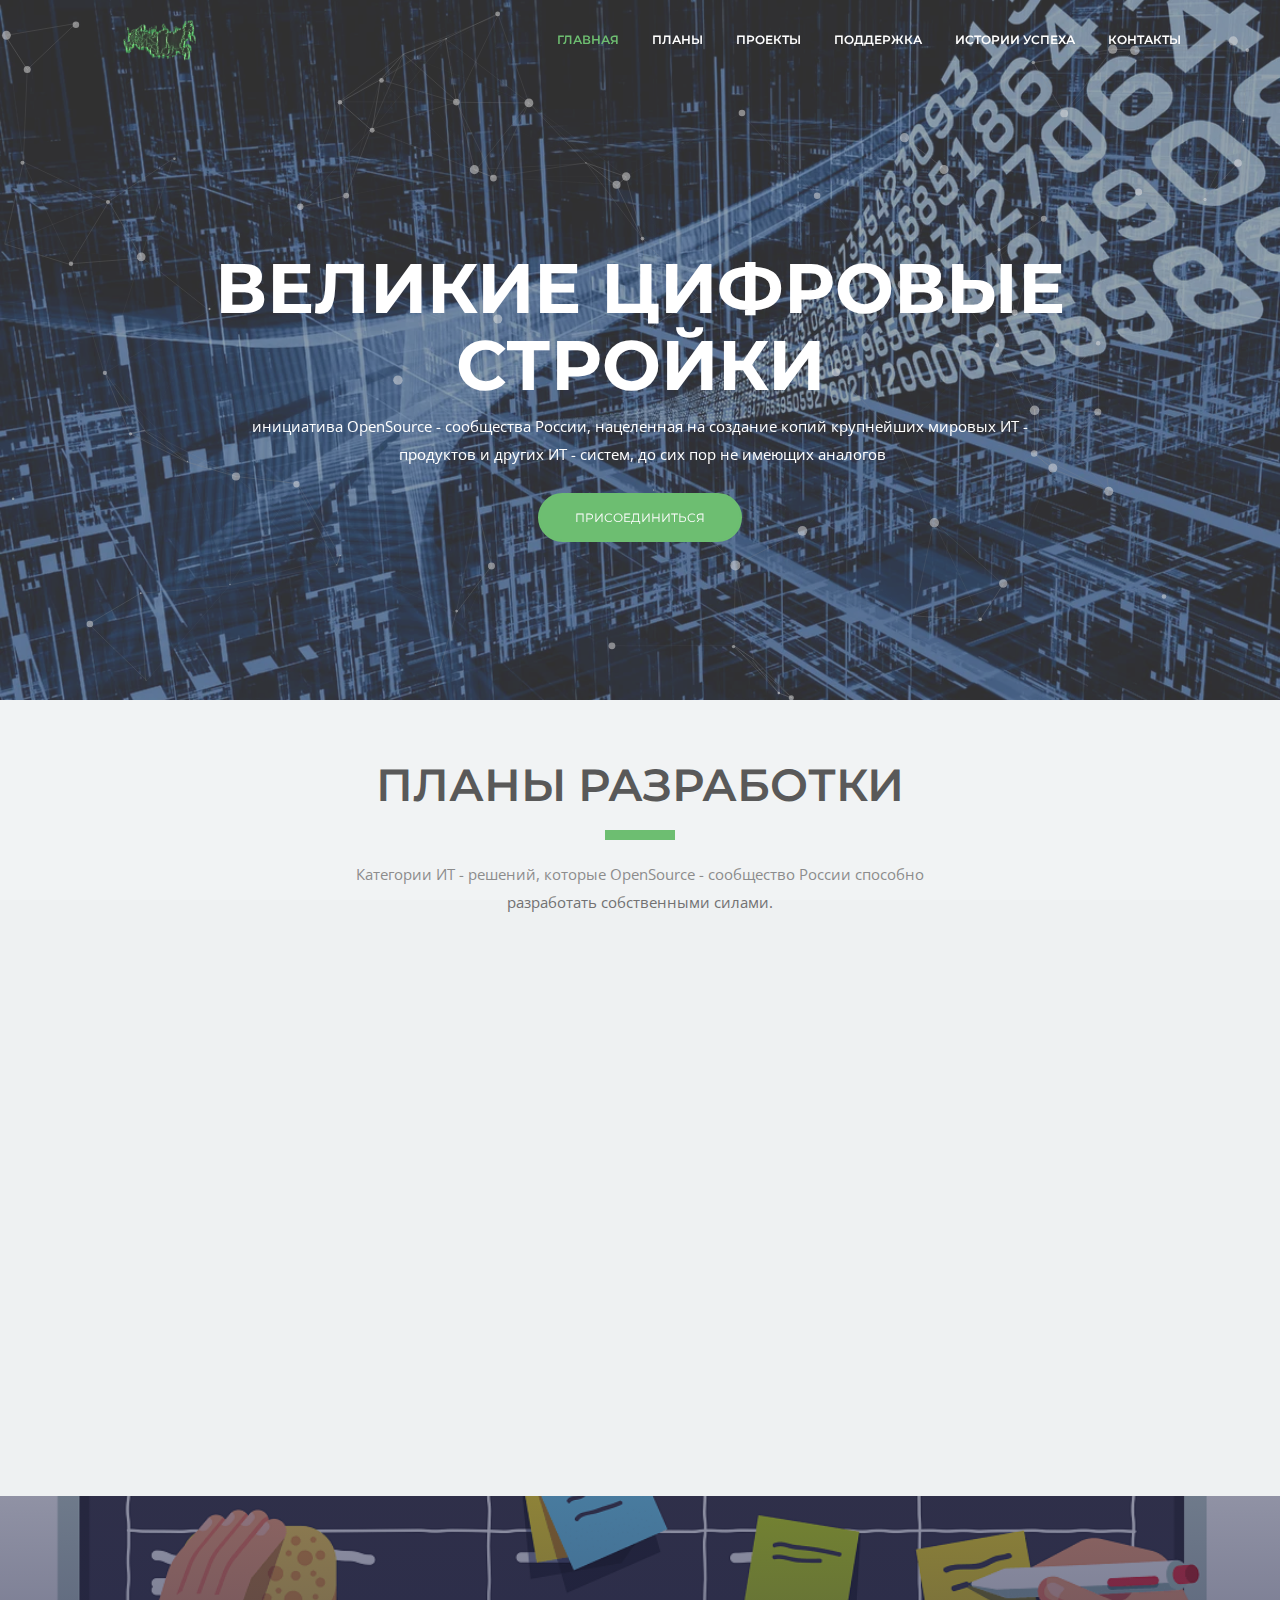
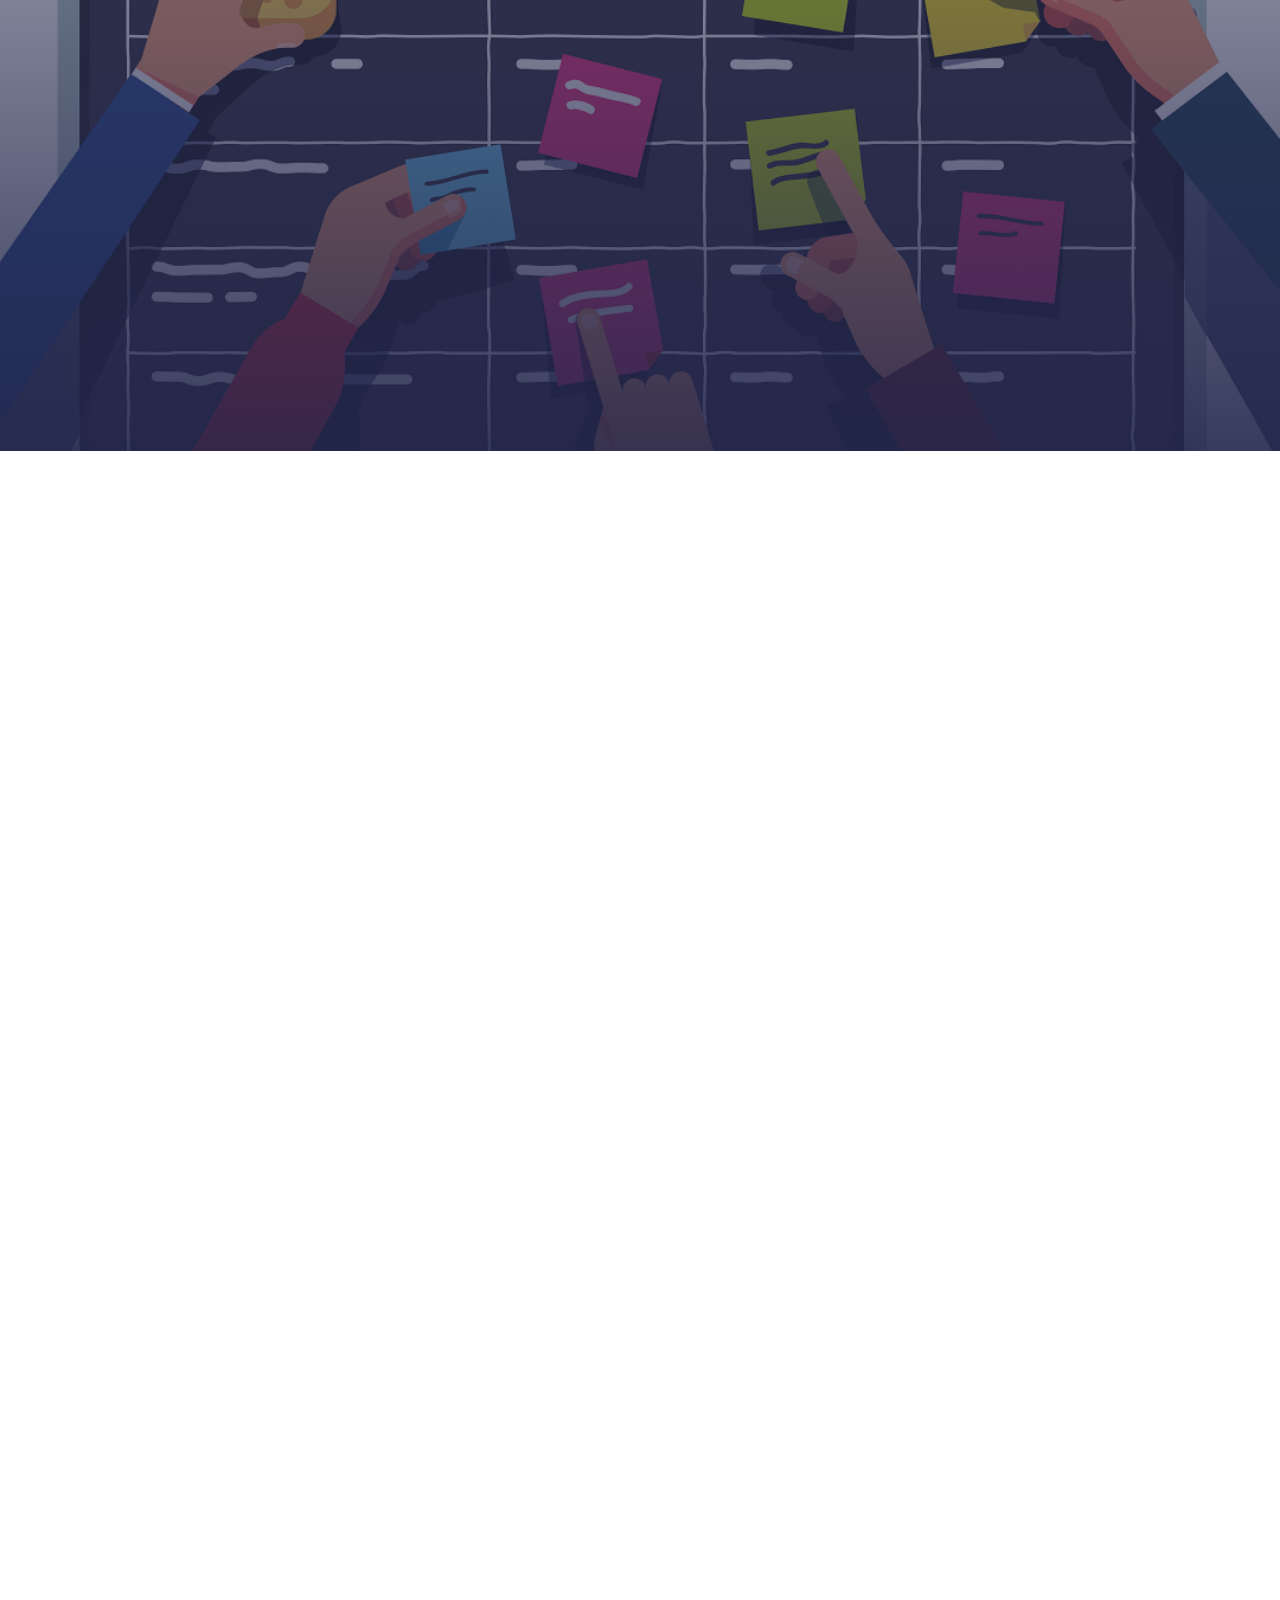
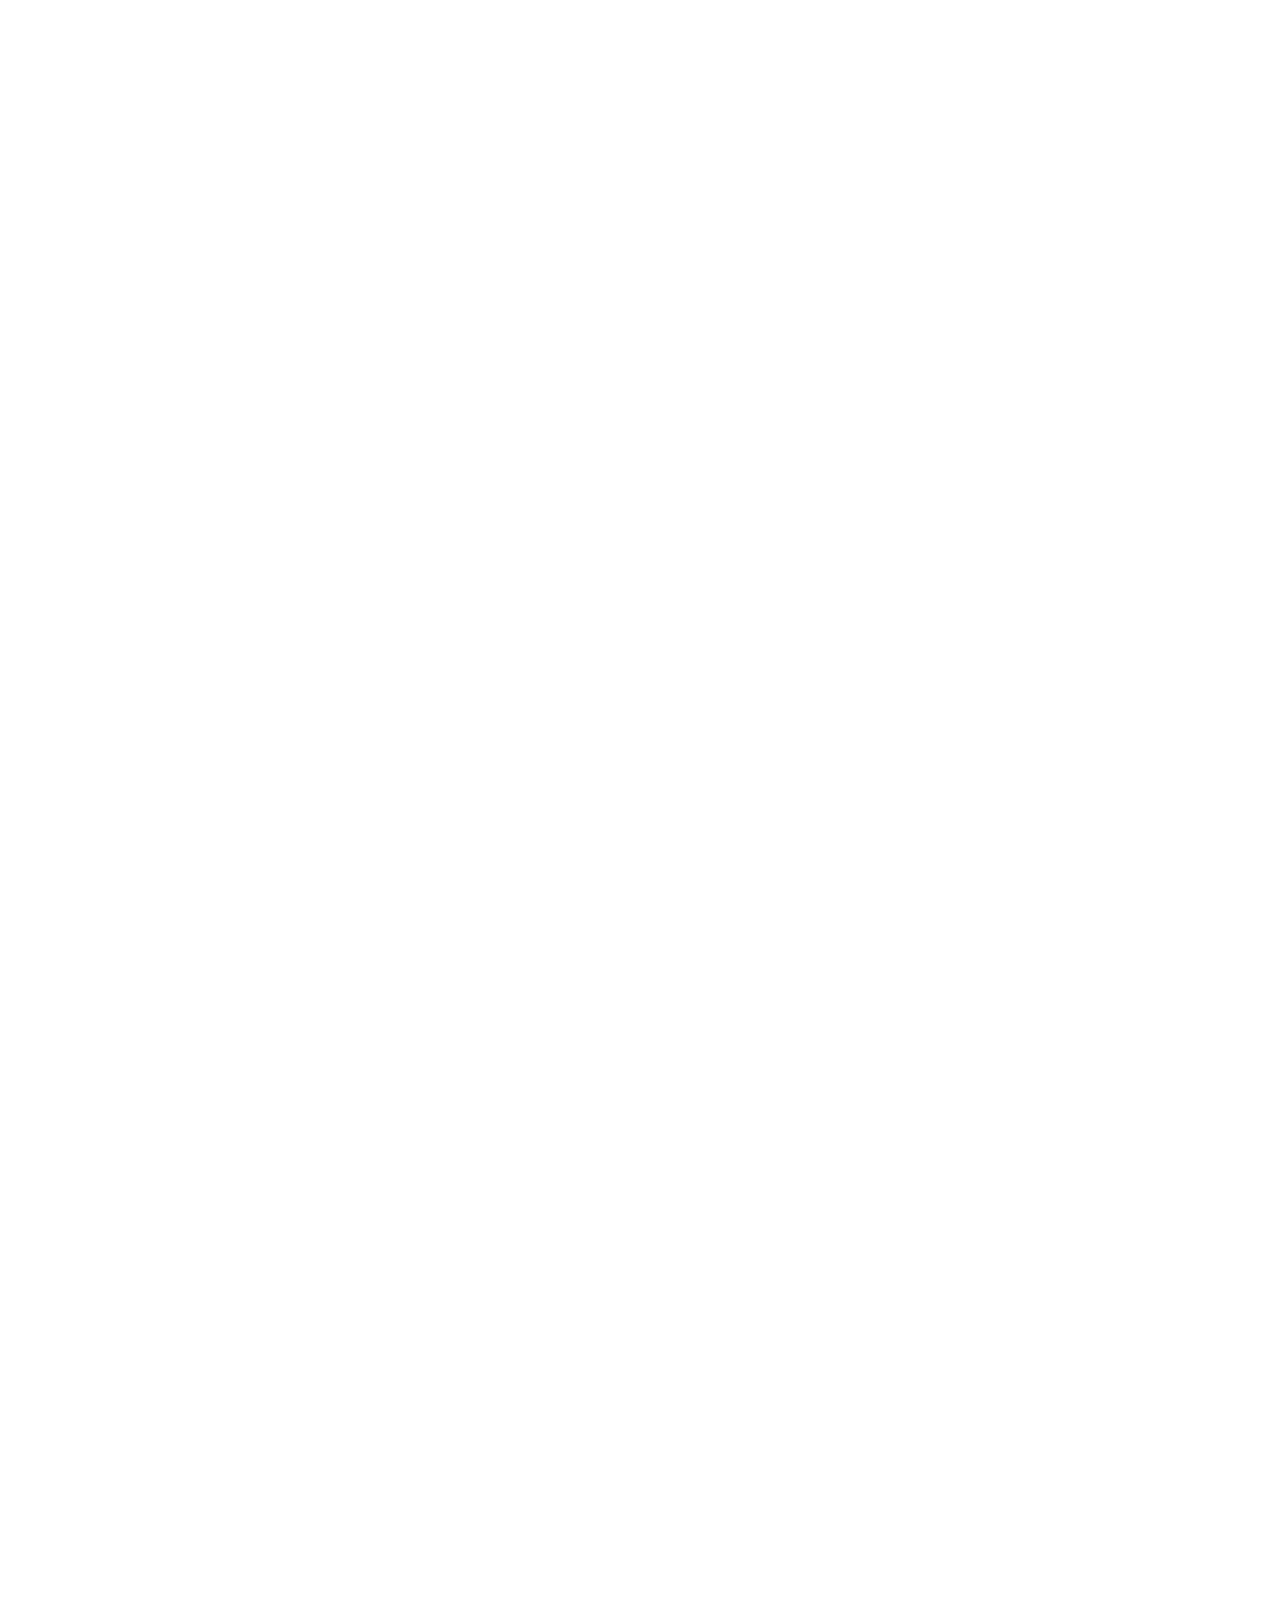
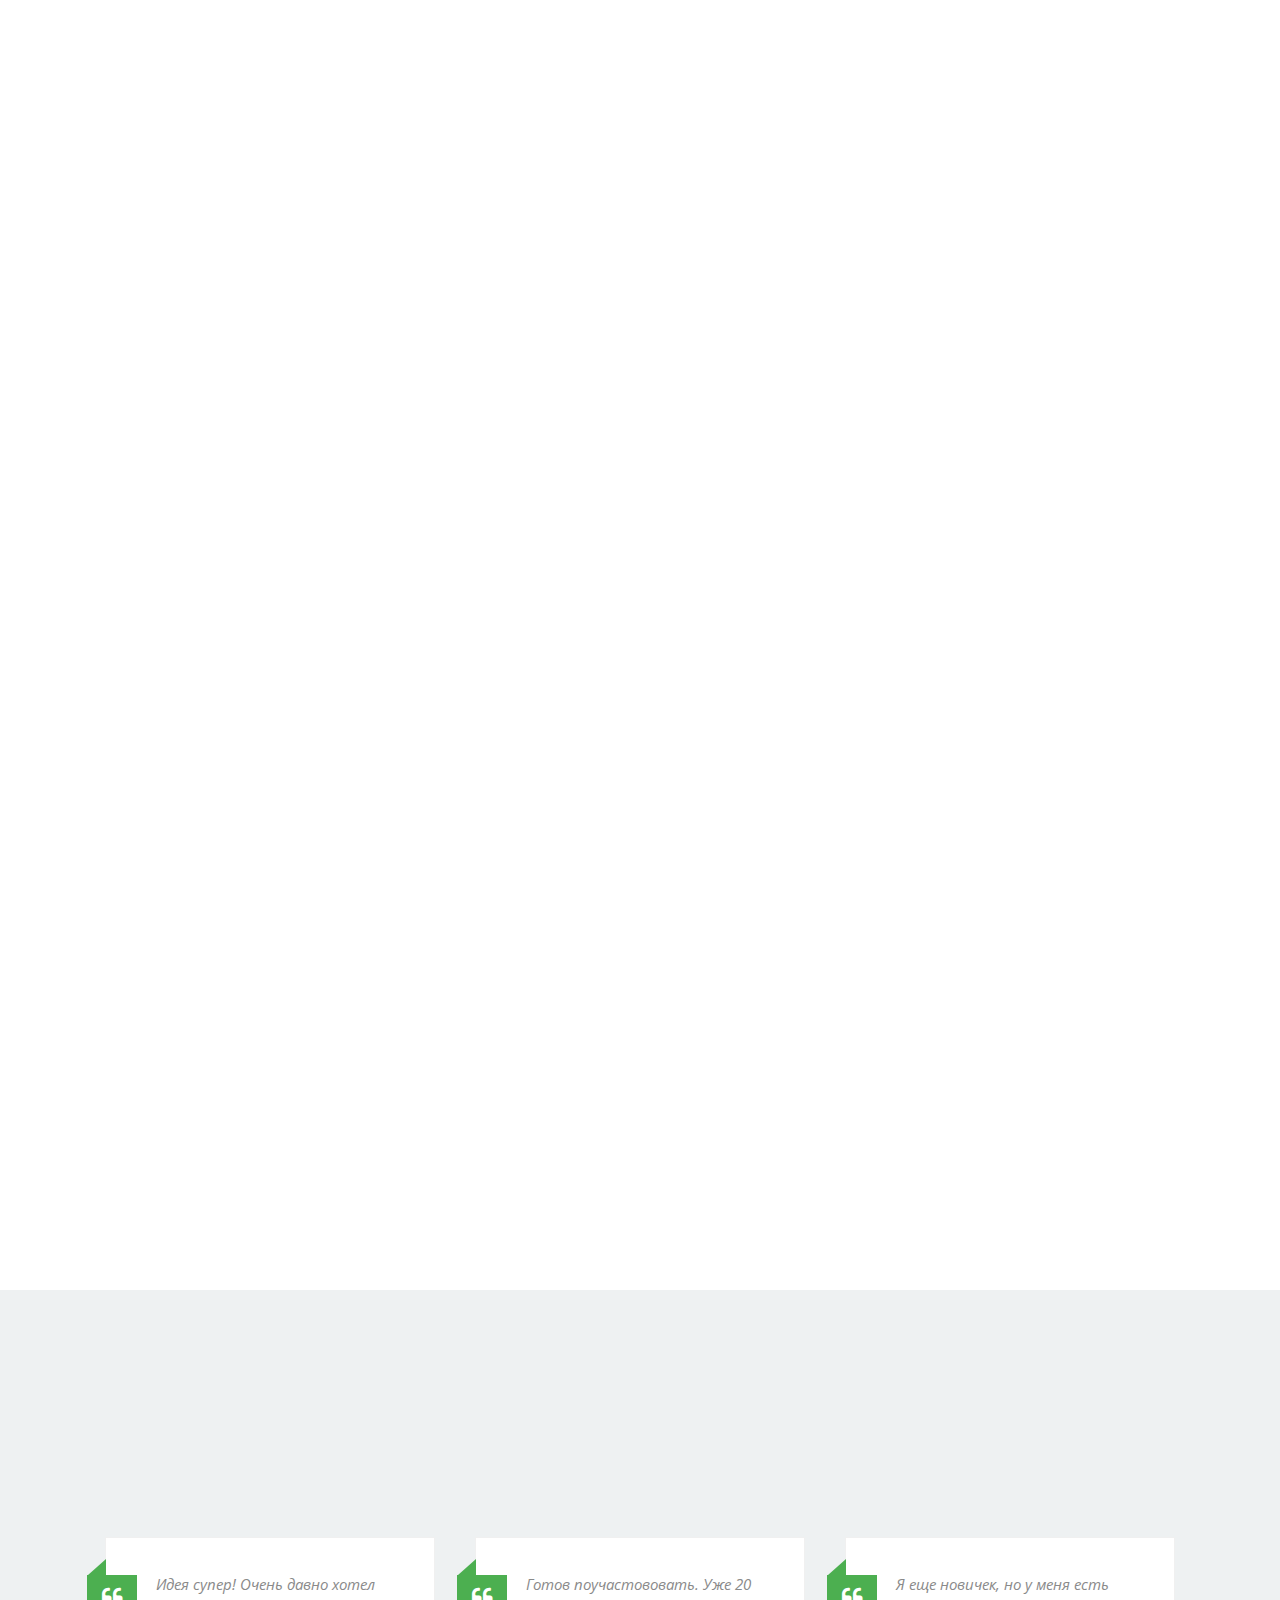
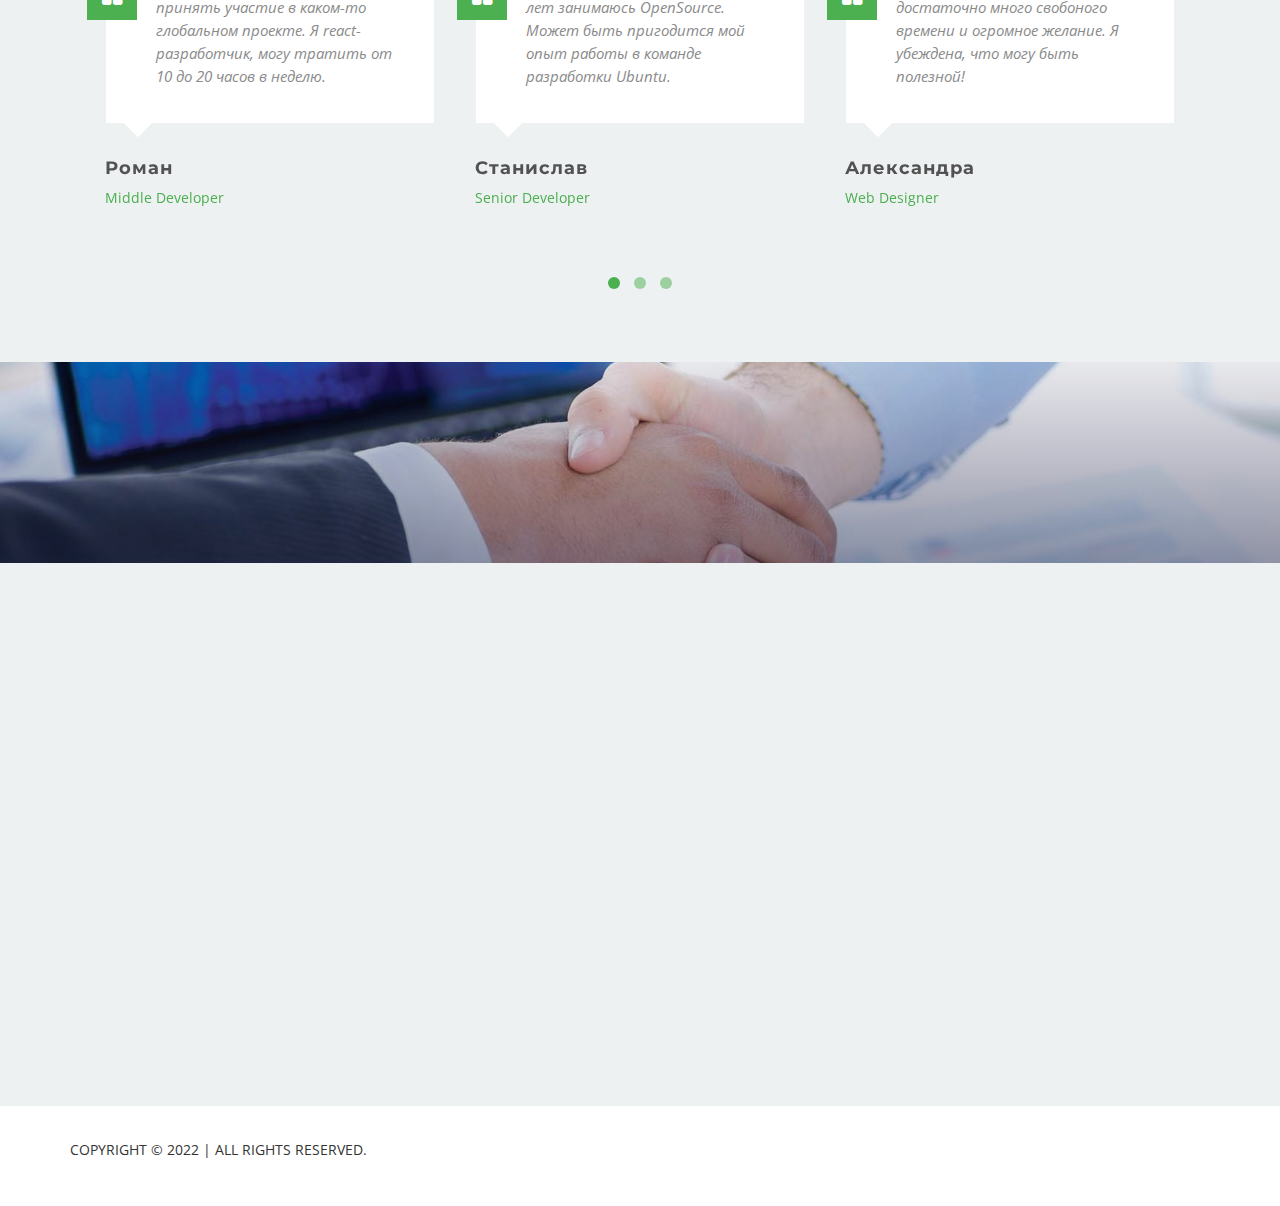
<file: index.html>
<!DOCTYPE html>
<html lang="ru">

	<head>
		<meta charset="utf-8">
		<meta http-equiv="X-UA-Compatible" content="IE=edge">
		<meta name="viewport" content="width=device-width, initial-scale=1, shrink-to-fit=no">
		<meta name="keywords" content="технологии россии, open source, открытый код, разработка программного обеспечения, ит проект, великие стройки, цифровые стройки" />
		<meta name="description" content="Сайт инициативы Великие цифровые стройки, направленной на развитие open-source движения в России">
		<title>Великие цифровые стройки</title>
		<link rel="stylesheet" href="assets/bootstrap/css/bootstrap.min.css">
		<link href="http://fonts.googleapis.com/css?family=Montserrat:400,700" rel="stylesheet" type="text/css">
		<link href="https://fonts.googleapis.com/css?family=Open+Sans:300i,400,400i,600,600i,700,700i" rel="stylesheet">
		<link rel="stylesheet" href="assets/fonts/font-awesome.min.css">
		<link rel="stylesheet" href="assets/owlcarousel/css/owl.carousel.css">
		<link rel="stylesheet" href="assets/owlcarousel/css/owl.theme.css">
        <link rel="stylesheet" href="assets/css/flexslider.css">
		<link rel="stylesheet" href="assets/css/aos.css">
		<link rel="stylesheet" href="assets/css/style.css">
		<link rel="stylesheet" href="assets/css/switcher/switcher.css">
		<link rel="stylesheet" href="assets/css/switcher/style12.css" id="colors">
	</head>
	
    <body data-spy="scroll" data-offset="80">

		<style>
			.fa-gitlab:before {
				content: "\f296";
			}
			.fa-telegram:before {
				content: "\f2c6";
			}
		</style>

		<div class="preloader">
			<div class="status">
				<div class="status-mes"></div>
			</div>
		</div>

		<nav class="navbar navbar-toggleable-sm fixed-top navbar-light bg-faded site-navigation">
			<div class="container">
				<a class="navbar-brand" href="/"><img src="assets/img/logo.png" alt=""></a>          
				<button class="navbar-toggler" type="button" data-toggle="collapse" data-target="#navbarCollapse" aria-controls="navbarCollapse" aria-expanded="false" aria-label="Toggle navigation">
				<i class="fa fa-th-list"></i>
				</button>
				<div class="collapse navbar-collapse justify-content-end" id="navbarCollapse">
				<ul class="navbar-nav">
					<li class="nav-item"><a class="nav-link" href="#home">Главная</a></li>
					<li class="nav-item"><a class="nav-link" href="#service">Планы</a></li>
					<li class="nav-item"><a class="nav-link" href="#top_deals">Проекты</a></li>
					<li class="nav-item"><a class="nav-link" href="#gallery">Поддержка</a></li>
					<li class="nav-item"><a class="nav-link" href="#blog">Истории&#160;успеха</a></li>
					<li class="nav-item"><a class="nav-link" href="#contact">Контакты</a></li>
				</ul>
				</div>
			</div>
		</nav>

		<section id="home" class="home_parallax" style="background-image: url(assets/img/bg/custom-bg.webp);  background-size:cover; background-position: center center;">			
			 <div id="particles-js"></div>
			<div class="container">
				<div class="row">
				  <div class="col-md-12 text-center">
					<div class="hero-text">
						<h1>Великие цифровые стройки</h1>
						<p style="max-width: 840px; margin-left: auto; margin-right: auto;">
							инициатива OpenSource&#160;-&#160;сообщества&#160;России, нацеленная на создание копий крупнейших мировых ИТ&#160;-&#160;продуктов и других ИТ&#160;-&#160;систем, до сих пор не имеющих аналогов
						</p>
						<a href="#join" class="btn btn-default btn-home-bg">Присоединиться</a>						
					</div>
				  </div>
				</div>
			</div>
		</section>

		<style>
			.service {
				height: 200px;
			}
		</style>
		<section id="service" class="our_services">
		   <div class="container">
				<div class="row">
					<div class="col-md-12 text-center">
						<div class="section-title">
							<h2>Планы разработки</h2>
							<span></span>
							<p>Категории ИТ&#160;-&#160;решений, которые OpenSource&#160;-&#160;сообщество&#160;России способно разработать собственными силами.</p>
						</div>	
					</div>
				</div>
				<div class="row text-center">					
					<div class="col-lg-4 col-sm-6 col-xs-12" data-aos="fade-up">
						<div class="service">
							<div class="icon"><i class="fa fa-industry"></i></div>
							<h4>Корпоративные системы</h4>
							<p>ERP-, CRM-, BI-системы</p>
							<p>Промышленные базы данных</p>
							<p>Корпоративные мессенджеры</p>
						</div>
					</div>
					<div class="col-lg-4 col-sm-6 col-xs-12" data-aos="fade-up">
						<div class="service">
							<div class="icon"><i class="fa fa-file-text"></i></div>
							<h4>Офисные системы</h4>
							<p>Редакторы документов</p>
							<p>Конструкторы таблиц</p>
							<p>Системы документооборота</p>
						</div>
					</div>
					<div class="col-lg-4 col-sm-6 col-xs-12" data-aos="fade-up">
						<div class="service">
							<div class="icon"><i class="fa fa-android"></i></div>
							<h4>Операционный системы</h4>
							<p>Десктопные и серверные ОС</p>
							<p>Мобильные ОС</p>
						</div>
					</div>
					<div class="col-lg-4 col-sm-6 col-xs-12" data-aos="fade-up">
						<div class="service">
							<div class="icon"><i class="fa fa-shopping-basket"></i></div>
							<h4>Агрегаторы услуг</h4>
							<p>Туризм и гостиничный бизнес</p>
							<p>Дистанционное образование</p>
							<p>Маркетплейсы мобильных приложений</p>
						</div>
					</div>
					<div class="col-lg-4 col-sm-6 col-xs-12" data-aos="fade-up">
						<div class="service">
							<div class="icon"><i class="fa fa-twitch"></i></div>
							<h4>Социальные платформы</h4>
							<p>Общение и знакомства</p>
							<p>Видео-хостинги</p>
							<p>Стриминг-сервисы</p>
						</div>
					</div>
					<div class="col-lg-4 col-sm-6 col-xs-12" data-aos="fade-up">
						<div class="service">
							<div class="icon"><i class="fa fa-university"></i></div>
							<h4>Услуги населению</h4>
							<p>Телефонные автоинформаторы</p>
							<p>Системы управления очередями</p>
							<p>Мобильные приложения для граждан</p>
						</div>
					</div>
				</div>
			</div>
		</section>

		<style>
			.why_choose:before {
				background: rgba(0, 0, 0, 0) linear-gradient(rgb(34 38 75 / 50%), rgb(34 38 75 / 90%)) repeat scroll 0 0;
			}
		</style>	
		<section data-stellar-background-ratio="0.3" class="why_choose section-padding"  style="background-image: url(assets/img/bg/4406c6e741804bf3e3cefae36f09cc8a.png);  background-size:cover; background-position: center center;">			
			<div class="container">
				<div class="row">
					<div class="col-md-12" data-aos="fade-up">
					<div class="section-title text-center">
						<h2 class="section-title-white">Цель разработки</h2>
							<span class="section-title-white"></span>
							<p class="section-title-white">Главные преимущества результатов разработки, в сравнении с уже существующими коммерческими и открытыми решениями.</p>
						</div>
					</div>
				</div>
				<div class="row text-center">		
					<div class="col-sm-4 col-xs-12" data-aos="fade-up">
						<div class="single-choose">
							<i class="fa fa-cloud"></i>
							<h4>Открытый код</h4>
							<p>Исходный код всех разработок будет доступен каждому из ИТ-сообщества России, и он может быть использован как основа для новых проектов</p>
						</div>
					</div>
					<div class="col-sm-4 col-xs-12" data-aos="fade-up">
						<div class="single-choose">
							<i class="fa fa-flag"></i>
							<h4>Локализация</h4>
							<p>Все программы будут адаптированы под особенности экономики ЕАЗС и требования российского законодательства</p>
						</div>
					</div>
					<div class="col-sm-4 col-xs-12" data-aos="fade-up">
						<div class="single-choose">
							<i class="fa fa-clone"></i>
							<h4>Импортозамещение</h4>
							<p>Весь код будет размещен внутри "российского GitHub", что избавит от риска блокировки со стороны западных платформ</p>
						</div>
					</div>
				</div>
			</div>
		</section>
		
		<section id="join" class="complete-project-area counter_feature section-padding">
			<div class="container">
				<div class="row ">
					<!-- <div class="col-md-3 col-sm-6 col-xs-12 no-padding" data-aos="fade-up">
						<div class="single-project-complete">
							<h2 class="counter-num">0</h2>
							<h3>Звезд на github</h3>
						</div>
					</div> -->
					<div class="col-md-4 col-sm-12 col-xs-12 no-padding" data-aos="fade-up">
						<div class="single-project-complete">
							<p>Для получения поддержки Правительства РФ необходимо собрать достаточное количество голосов под петицией на change.org</p>
						</div>
					</div>
					<div class="col-md-4 col-sm-6 col-xs-12 no-padding" data-aos="fade-up">
						<div class="single-project-complete">
							<h2 class="counter-num">16</h2>
							<h3>Подписей на change.org</h3>
						</div>
					</div>
					<div class="col-md-4 col-sm-6 col-xs-12 no-padding" data-aos="fade-up">
						<div class="single-project-complete brnone">
							<a href="https://chng.it/vDC67znzFv" target="_blank" class="btn btn-default btn-home-bg">Подписать петицию</a>
						</div>
					</div>
				</div>
			</div>
		</section>

		<style>
			#top_deals .grid {
				height: 100%;
				display: flex;
				align-items: center;
			}
		</style>
		<section id="top_deals" class="top_deals section-padding">
			<div class="container-fluid">
				<div class="row">
					<div class="col-md-12" data-aos="fade-up">
						<div class="section-title text-center">
							<h2>Приоритетные проекты</h2>
							<span></span>
							<p>Проекты, обладающие наибольшим потенциалом с точки зрения количества пользователей, при этом требующие максимальный фокусировки ресурсов разработки, обусловленной значительной сложностью их реализации</p>
						</div>
					</div>
				</div>
				<div class="row" data-aos="fade-up">
					<div class="col-sm-4 col-xs-12 no-padding">
						<div class="grid">
							<figure class="effect-sadie">
								<img src="assets/img/projects/git.jpg" alt=""/>
								<figcaption>
									<h4>Российский GitHub</h4>
									<p><a href="project-details.html" target="_blank">Подробнее</a></p>
								</figcaption>			
							</figure>
						</div>
					</div>
					<div class="col-sm-4 col-xs-12 no-padding">
						<div class="grid">
							<figure class="effect-sadie">
								<img src="assets/img/projects/mobileStore.jpg" alt=""/>
								<figcaption>
									<h4>Маркетплейс для мобильных приложений</h4>
									<p><a href="project-details.html" target="_blank">Подробнее</a></p>
								</figcaption>			
							</figure>
						</div>
					</div>
					<div class="col-sm-4 col-xs-12 no-padding">
						<div class="grid">
							<figure class="effect-sadie">
								<img src="assets/img/projects/os.jpg" alt=""/>
								<figcaption>
									<h4>Отечественные операционные системы</h4>
									<p><a href="project-details.html" target="_blank">Подробнее</a></p>
								</figcaption>			
							</figure>
						</div>
					</div>
					<div class="col-sm-4 col-xs-12 no-padding">
						<div class="grid">
							<figure class="effect-sadie">
								<img src="assets/img/projects/erp.jpg" alt=""/>
								<figcaption>
									<h4>Промышленная ERP&#160;-&#160;система</h4>
									<p><a href="project-details.html" target="_blank">Подробнее</a></p>
								</figcaption>			
							</figure>
						</div>
					</div>
					<div class="col-sm-4 col-xs-12 no-padding">
						<div class="grid">
							<figure class="effect-sadie">
								<img src="assets/img/projects/office.jpg" alt=""/>
								<figcaption>
									<h4>Пакет офисных программ</h4>
									<p><a href="project-details.html" target="_blank">Подробнее</a></p>
								</figcaption>			
							</figure>
						</div>
					</div>
					<div class="col-sm-4 col-xs-12 no-padding">
						<div class="grid">
							<figure class="effect-sadie">
								<img src="assets/img/projects/youtube.jpg" alt=""/>
								<figcaption>
									<h4>Видео-хостинг</h4>
									<p><a href="project-details.html" target="_blank">Подробнее</a></p>
								</figcaption>			
							</figure>
						</div>
					</div>
				</div>
			</div>
		</section>
		
		<style>
			#deals_discount i {
				color: black!important;
			}
			#deals_discount .post-date > div {
				display: flex;
				justify-content: left;
			}
			#deals_discount .post-date > div > div {
				font-size: 12px;
				padding: 0px 8px;
				margin-right: 8px;
				min-width: 50px;
				color: white;
			}
			#deals_discount p > a {
				display: inline-flex;
				align-items: center;
				color: black;
			}
			#deals_discount p > a > i {
				margin-right: 4px;
			}
		</style>
		<section id="deals_discount" class="deals_discount section-padding">
			<div class="container">		
				<div class="row">
					<div class="col-md-12" data-aos="fade-up">
						<div class="section-title text-center">
							<h2>Все проекты</h2>
							<span></span>
							<p>Полный список проектов, рассматриваемых OpenSource&#160;-&#160;сообществом России в&#160;качестве возможных для реализации</p>
						</div>
					</div>
				</div>
				<div class="row">	
					<div class="col-md-12" data-aos="fade-up">
						<div id="discount-slider" class="owl-carousel">
							<div class="single-discount">
								<div class="single-img">
									<img src="assets/img/projects/git.jpg" class="img-fluid" alt=""/>
									<div class="post-date">
										<h5>
											<i class="fa fa-star-o"></i> 3573
											&#160;
											<i class="fa fa-code-fork"></i> 5729
										</h5>
										<div>
											<div style="background-color: #701516">Ruby</div>
											<div style="background-color: #f1e05a; color: black">Javascript</div>
										</div>
									</div>								
								</div>	
								<div class="single_discount_dsc">
									<h3>RUS-GitHub</h3>
									<p>Среда коллективной разработки и единое хранилище кода.</p>
									<p>Проект-источник: <a href="https://gitlab.com/gitlab-org/gitlab" target="_blank">
										<i class="fa fa-gitlab"></i> GitLab
									</a></p>
									<a href="project-details.html" target="_blank">Подробнее</a>
								</div>
							</div>
							<div class="single-discount">
								<div class="single-img">
									<img src="assets/img/projects/mobileStore.jpg" class="img-fluid" alt=""/>
									<div class="post-date">
										<h5>
											<i class="fa fa-star-o"></i> 1867
											&#160;
											<i class="fa fa-code-fork"></i> 595
										</h5>
										<div>
											<div style="background-color: #b07219">Java</div>
										</div>
									</div>								
								</div>	
								<div class="single_discount_dsc">
									<h3>RUS-Store</h3>
									<p>Магазин приложений для мобильных устройств.</p>
									<p>Проект-источник: <a href="https://gitlab.com/fdroid" target="_blank">
										<i class="fa fa-gitlab"></i> F-Droid
									</a></p>
									<a href="project-details.html" target="_blank">Подробнее</a>
								</div>
							</div>
							<div class="single-discount">
								<div class="single-img">
									<img src="assets/img/projects/android.jpg" class="img-fluid" alt=""/>
									<div class="post-date">
										<h5>
											<!-- звезды считал тут https://github.com/aosp-mirror -->
											<i class="fa fa-star-o"></i> 20.7k
											&#160;
											<i class="fa fa-code-fork"></i> 17.1k
										</h5>
										<div>
											<div style="background-color: #b07219">Java</div>
											<div style="background-color: #f34b7d">C++</div>
										</div>
									</div>						
								</div>	
								<div class="single_discount_dsc">
									<h3>RUS-MOBILE-OS</h3>
									<p>Локализованная операционная система для мобильных устройств.</p>
									<p>Проект-источник: <a href="https://source.android.com/" target="_blank">
										<i class="fa fa-android"></i> Android
									</a></p>
									<a href="project-details.html" target="_blank">Подробнее</a>
								</div>
							</div>
							<div class="single-discount">
								<div class="single-img">
									<img src="assets/img/projects/erpnext.jpg" class="img-fluid" alt=""/>
									<div class="post-date">
										<h5>
											<i class="fa fa-star-o"></i> 11k
											&#160;
											<i class="fa fa-code-fork"></i> 4.4k
										</h5>
										<div>
											<div style="background-color: #3572A5">Python</div>
										</div>
									</div>								
								</div>	
								<div class="single_discount_dsc">
									<h3>RUS-ERP</h3>
									<p>Многофункциональная корпоративная ERP-система.</p>
									<p>Проект-источник: <a href="https://github.com/frappe/erpnext" target="_blank">
										<i class="fa fa-github"></i> ERPNext
									</a></p>
									<a href="project-details.html" target="_blank">Подробнее</a>
								</div>
							</div>
							<div class="single-discount">
								<div class="single-img">
									<img src="assets/img/projects/crmodoo.jpg" class="img-fluid" alt=""/>
									<div class="post-date">
										<h5>
											<i class="fa fa-star-o"></i> 24.7k
											&#160;
											<i class="fa fa-code-fork"></i> 16k
										</h5>
										<div>
											<div style="background-color: #f1e05a; color: black">Javascript</div>
											<div style="background-color: #3572A5">Python</div>
										</div>
									</div>								
								</div>	
								<div class="single_discount_dsc">
									<h3>RUS-CRM</h3>
									<p>Гибкая CRM-система для малого и среднего бизнеса.</p>
									<p>Проект-источник: <a href="https://github.com/odoo/odoo" target="_blank">
										<i class="fa fa-github"></i> Odoo
									</a></p>
									<a href="project-details.html" target="_blank">Подробнее</a>
								</div>
							</div>
							<div class="single-discount">
								<div class="single-img">
									<img src="assets/img/projects/bi.jpg" class="img-fluid" alt=""/>
									<div class="post-date">
										<h5>
											<i class="fa fa-star-o"></i> 12.7k
											&#160;
											<i class="fa fa-code-fork"></i> 1.3k
										</h5>
										<div>
											<div style="background-color: #dea584">Rust</div>
											<div style="background-color: #2b7489">Typescript</div>
										</div>
									</div>								
								</div>	
								<div class="single_discount_dsc">
									<h3>RUS-BI</h3>
									<p>Удобная и производительная система для бизнес-аналитики.</p>
									<p>Проект-источник: <a href="https://github.com/cube-js/cube.js" target="_blank">
										<i class="fa fa-github"></i> Cube
									</a></p>
									<a href="project-details.html" target="_blank">Подробнее</a>
								</div>
							</div>
							<div class="single-discount">
								<div class="single-img">
									<img src="assets/img/projects/excel.jpg" class="img-fluid" alt=""/>
									<div class="post-date">
										<h5>
											<i class="fa fa-star-o"></i> 1.5k
											&#160;
											<i class="fa fa-code-fork"></i> 472
										</h5>
										<div>
											<div style="background-color: #f34b7d">C++</div>
										</div>
									</div>								
								</div>	
								<div class="single_discount_dsc">
									<h3>RUS-Office</h3>
									<p>Локальзованный пакет офисных приложений.</p>
									<p>Проект-источник: <a href="https://github.com/LibreOffice/core" target="_blank">
										<i class="fa fa-github"></i> LibreOffice
									</a></p>
									<a href="project-details.html" target="_blank">Подробнее</a>
								</div>
							</div>
							<div class="single-discount">
								<div class="single-img">
									<img src="assets/img/projects/redmine.jpg" class="img-fluid" alt=""/>
									<div class="post-date">
										<h5>
											<i class="fa fa-star-o"></i> 4.4k
											&#160;
											<i class="fa fa-code-fork"></i> 2.2k
										</h5>
										<div>
											<div style="background-color: #701516">Ruby</div>
											<div style="background-color: #e34c26">HTML</div>
										</div>
									</div>								
								</div>	
								<div class="single_discount_dsc">
									<h3>RUS-TaskManager</h3>
									<p>Система управления проектами и контроля за исполнением задач.</p>
									<p>Проект-источник: <a href="https://github.com/redmine/redmine" target="_blank">
										<i class="fa fa-github"></i> Redmine
									</a></p>
									<a href="project-details.html" target="_blank">Подробнее</a>
								</div>
							</div>
							<div class="single-discount">
								<div class="single-img">
									<img src="assets/img/projects/rocketchat.jpg" class="img-fluid" alt=""/>
									<div class="post-date">
										<h5>
											<i class="fa fa-star-o"></i> 32.1k
											&#160;
											<i class="fa fa-code-fork"></i> 7.4k
										</h5>
										<div>
											<div style="background-color: #f1e05a; color: black">Javascript</div>
											<div style="background-color: #2b7489">Typescript</div>
										</div>
									</div>								
								</div>
								<div class="single_discount_dsc">
									<h3>RUS-CorpChat</h3>
									<p>Корпоративный мессенджер, интегрированный с RUS-ERP.</p>
									<p>Проект-источник: <a href="https://github.com/RocketChat/Rocket.Chat" target="_blank">
										<i class="fa fa-github"></i> RocketChat
									</a></p>
									<a href="project-details.html" target="_blank">Подробнее</a>
								</div>
							</div>
							<div class="single-discount">
								<div class="single-img">
									<img src="assets/img/projects/os.jpg" class="img-fluid" alt=""/>
									<div class="post-date">
										<h5>
											<i class="fa fa-star-o"></i> 130k
											&#160;
											<i class="fa fa-code-fork"></i> 42.4k
										</h5>
										<div>
											<div style="background-color: #555555">C</div>
										</div>
									</div>								
								</div>	
								<div class="single_discount_dsc">
									<h3>RUS-OS</h3>
									<p>Локализованная операционная система с открытым кодом.</p>
									<p>Проект-источник: <a href="https://github.com/torvalds/linux" target="_blank">
										<i class="fa fa-github"></i> Linux
									</a></p>
									<a href="project-details.html" target="_blank">Подробнее</a>
								</div>
							</div>
						</div>	
					</div>												
				</div>
			</div>
		</section>

		<section id="gallery" class="our_gallery section-padding">
			<div class="container">
				<div class="row">
					<div class="col-md-12" data-aos="fade-up">
						<div class="section-title text-center">
							<h2>Поддержка государства</h2>
							<span></span>
							<p>Не смотря на достаточную самостоятельность OpenSource&#160;-&#160;сообщества, любая поддержка, особенно со стороны государства, позволила бы значительно повысить эффективность реализации всех задуманных проектов </p>
						</div>
					</div>
				</div>
				<div class="row">
					<div class="col-md-12" data-aos="fade-up">
						<div id="gallery-slider" class="owl-carousel">
							<div class="single_gallery">
								<img src="assets/img/bg/support_info.jpg" class="img-gallery" alt="" />
								<div class="gallery_info">
									<h2>ИНФОРМАЦИЯ</h2>
									<p>Ключевой аспект поддержки, направленный как на вовлечение новых программистов, так и на продвижение проектов среди потенциальных частных инвесторов</p>
								</div>
							</div>
							<div class="single_gallery">
								<img src="assets/img/bg/support_pilot.jpg" class="img-gallery" alt="" />
								<div class="gallery_info">
									<h2>ПЛОЩАДКИ</h2>
									<p>Для пилотирования проектов необходимы площадки-партнеры, которые могли бы быть найдены среди гос.учреждений и компаний с государственным участием</p>
								</div>
							</div>
							<div class="single_gallery">
								<img src="assets/img/bg/support_finance.jpg" class="img-gallery" alt="" />
								<div class="gallery_info">
									<h2>ИНВЕСТИЦИИ</h2>
									<p>В отдельных случаях может быть рассмотрено государственное участие в финансовой поддержке проектов, например, в форме предоставлении серверов</p>
								</div>
							</div>
						</div>
					</div>
				</div>
			</div>
		</section>

		<style>
			#blog .single_blog h4 {
				display: flex;
				justify-content: space-between;
			}
			#blog .single_blog h4 > div.title {
				font-size: 10px;
				margin-top: 0px;
			}
			#blog .single_blog h4 > div.stats {
				text-align: left;
				font-size: 18px;
			}
			#blog .single_blog h4 > div.stats > div {
				display: flex;
				margin-top: 4px;
			}
		</style>
		<section id="blog" class="blog_section">						
			<div class="container">
				<div class="row">
					<div class="col-md-12" data-aos="fade-up">
						<div class="section-title text-center wow zoomIn">
							<h2>Истории успеха OpenSource</h2>
							<span></span>
							<p>За более чем 20 лет мировое OpenSource&#160;-&#160;сообщество создало значительное количество ИТ&#160;-&#160;решений, который по своему качеству не уступают проприетарной коммерческой разработке.</p>
						</div>
					</div>
				</div>
				<div class="row">	
					<div class="col-lg-6" data-aos="fade-up">
						<div class="single_blog">
							<div class="blog-text wow fadeInLeft">
								<h4>
									<div class="title">
										<a href="success-story.html" target="_blank">Linux</a>
										<div>Операционная система</div>
									</div>
									<div class="stats">
										<div><i class="fa fa-star-o"></i>&#160;130k</div>
										<div><i class="fa fa-code-fork"></i>&#160;42.4k</div>
									</div>
								</h4>
								Установлен на <b>96,3%</b> крупнейших серверах в мире.
								<br>
								Используется в <b>90%</b> всей облачной инфраструктуры.
								<p><strong> 17 Сентября, 1991</strong></p>
							</div>
							<img class="blog-photo" width="420" height="350" alt="" src="assets/img/projects/linux.jpg"/>
						</div>
					</div>
					<div class="col-lg-6" data-aos="fade-up">
						<div class="single_blog">
							<div class="blog-text wow fadeInLeft">
								<h4>
									<div class="title">
										<a href="success-story.html" target="_blank">Mozilla Firefox</a>
										<div>Интернет-браузер</div>
									</div>
									<div class="stats">
										<div><i class="fa fa-star-o"></i>&#160;164k</div>
										<div><i class="fa fa-code-fork"></i>&#160;28k</div>
									</div>
								</h4>
								Количество активных пользователей по состоянию на 2021 год составило <b>198 млн человек</b> в месяц.
								<p><strong> 23 Сентября, 2002</strong></p>
							</div>
							<img class="blog-photo" width="420" height="350" alt="" src="assets/img/projects/firefox.jpg"/>
						</div>
					</div>
					<div class="col-lg-6" data-aos="fade-up">
						<div class="single_blog">
							<div class="blog-text wow fadeInRight">
								<h4>
									<div class="title">
										<a href="success-story.html" target="_blank">Libre Office</a>
										<div>Пакет офисных программ</div>
									</div>
									<div class="stats">
										<div><i class="fa fa-star-o"></i>&#160;1.5k</div>
										<div><i class="fa fa-code-fork"></i>&#160;473</div>
									</div>
								</h4>
								Массово используется в государственных учреждениях таких стран как: <b>Франция</b>, <b>Испания</b>, <b>Италия</b>, <b>Бельгия</b>.
								<p><strong> 25 Января, 2011</strong></p>
							</div>
							<img class="blog-photo" width="420" height="350" alt="" src="assets/img/projects/libreOffice.jpg"/>
						</div>
					</div>
					<div class="col-lg-6" data-aos="fade-up">
						<div class="single_blog">
							<div class="blog-text wow fadeInRight">
								<h4>
									<div class="title">
										<a href="success-story.html" target="_blank">VueJS</a>
										<div>JavaScript-фреймворк</div>
									</div>
									<div class="stats">
										<div><i class="fa fa-star-o"></i>&#160;195k</div>
										<div><i class="fa fa-code-fork"></i>&#160;31.9k</div>
									</div>
								</h4>
								Входит в тройку самый популяных фреймворков, при этом <b>написан самостоятельно одним разработчиком</b>.
								<p><strong> Февраль, 2014</strong></p>
							</div>
							<img class="blog-photo" width="420" height="350" alt="" src="assets/img/projects/vuejs.jpg"/>
						</div>
					</div>
				</div>
			</div>
		</section> 

		<section class="testimonial-demo section-padding">
			<div class="container">
				<div class="row">
					<div class="col-md-12 text-center" data-aos="fade-up">
						<div class="section-title">
							<h2>Что пишут программисты</h2>
							<span></span>
							<p>Реакция и отзывы ИТ&#160;-&#160;специалистов, согласившихся поддержать инициативу.</p>
						</div>	
					</div>
				</div>
				<div class="row">
					<div class="col-md-12">
						<div id="testimonial-slider" class="owl-carousel">
							<div class="testimonial">
								<div class="testimonial-content">
									<div class="testimonial-icon">
										<i class="fa fa-quote-left"></i>
									</div>
									<p class="description">
										Идея супер! Очень давно хотел принять участие в каком-то глобальном проекте. Я react-разработчик, могу тратить от 10 до 20 часов в неделю.
									</p>
								</div>
								<h3 class="title">Роман</h3>
								<span class="post">Middle Developer</span>
							</div>
		 
							<div class="testimonial">
								<div class="testimonial-content">
									<div class="testimonial-icon">
										<i class="fa fa-quote-left"></i>
									</div>
									<p class="description">
										Готов поучастововать. Уже 20 лет занимаюсь OpenSource. Может быть пригодится мой опыт работы в команде разработки Ubuntu.
									</p>
								</div>
								<h3 class="title">Станислав</h3>
								<span class="post">Senior Developer</span>
							</div>
		 
							<div class="testimonial">
								<div class="testimonial-content">
									<div class="testimonial-icon">
										<i class="fa fa-quote-left"></i>
									</div>
									<p class="description">
										Я еще новичек, но у меня есть достаточно много свобоного времени и огромное желание. Я убеждена, что могу быть полезной!
									</p>
								</div>
								<h3 class="title">Александра</h3>
								<span class="post">Web Designer</span>
							</div>
							<div class="testimonial">
								<div class="testimonial-content">
									<div class="testimonial-icon">
										<i class="fa fa-quote-left"></i>
									</div>
									<p class="description">
										Наши программисты лучшие в мире - мы можем сделаем не хуже, а даже лучше, чем американцы и китайцы! Даешь российский GitHub!
									</p>
								</div>
								<h3 class="title">Илья</h3>
								<span class="post">Junior Developer</span>
							</div>
							<div class="testimonial">
								<div class="testimonial-content">
									<div class="testimonial-icon">
										<i class="fa fa-quote-left"></i>
									</div>
									<p class="description">
										Последние 4 года я работаю аналитиком в группе обучения нейронных сетей. Если найдется проект по моей специальности, то мне было бы интересно.
									</p>
								</div>
								<h3 class="title">Ольга</h3>
								<span class="post">BigData Analitic</span>
							</div>
							<div class="testimonial">
								<div class="testimonial-content">
									<div class="testimonial-icon">
										<i class="fa fa-quote-left"></i>
									</div>
									<p class="description">
										Очень здравая затея - давно пора. Если нужно описать архитектуру системы или проконтролировать команду разработки, то обращайтесь, могу помочь.
									</p>
								</div>
								<h3 class="title">Николай</h3>
								<span class="post">Senior Architect</span>
							</div>
							<div class="testimonial">
								<div class="testimonial-content">
									<div class="testimonial-icon">
										<i class="fa fa-quote-left"></i>
									</div>
									<p class="description">
										Уже много лет в свободное время пишу игры - это мое хобби. Но если GooglePlay закроют, то почему бы и не поучаствовать в такой полезной инициативе.
									</p>
								</div>
								<h3 class="title">Алексей</h3>
								<span class="post">Android Developer</span>
							</div>
							<div class="testimonial">
								<div class="testimonial-content">
									<div class="testimonial-icon">
										<i class="fa fa-quote-left"></i>
									</div>
									<p class="description">
										Мне как раз не хватало в резюме проектов такого масштаба, а с моим опытом меня не хотят брать в крупные компании. Это мой шанс!
									</p>
								</div>
								<h3 class="title">Наталья</h3>
								<span class="post">Project Manager</span>
							</div>
						</div>
					</div>
				</div>
			</div>
		</section>

		<div data-stellar-background-ratio="0.3" class="partner-logo" style="background-image: url(assets/img/bg/partners.jpg);  background-size:cover; background-position: center center;">
			<div class="container">
				<div class="row">
					<div class="col-md-12" data-aos="fade-up">
						<div class="partner">
							<!-- <a href="#"><img src="assets/img/partner/goverment.jpg" alt="image">Правительство РФ</a> -->
							<!-- <a href="#"><img src="assets/img/partner/2.jpg" alt="image">Фонд Сколково</a>
							<a href="#"><img src="assets/img/partner/3.jpg" alt="image">МинЦифры</a>
							<a href="#"><img src="assets/img/partner/4.jpg" alt="image">Ростелеком</a>
							<a href="#"><img src="assets/img/partner/5.jpg" alt="image">Сбербанк</a>
							<a href="#"><img src="assets/img/partner/6.jpg" alt="image"></a>
							<a href="#"><img src="assets/img/partner/1.jpg" alt="image"></a>
							<a href="#"><img src="assets/img/partner/2.jpg" alt="image"></a>
							<a href="#"><img src="assets/img/partner/3.jpg" alt="image"></a>
							<a href="#"><img src="assets/img/partner/4.jpg" alt="image"></a>
							<a href="#"><img src="assets/img/partner/5.jpg" alt="image"></a>
							<a href="#"><img src="assets/img/partner/6.jpg" alt="image"></a> -->
						</div>
					</div>
				</div>
			</div>
		</div>

		<section id="contact" class="contact_area">
			<div class="container-fluid">
				<div class="row">		
					<div class="col-lg-6 col-sm-12 col-xs-12 no-padding" data-aos="fade-up">
						<div class="contact_address">
							<h3>Контакты</h3>				
							<ul>
								<li>
									<i class="fa fa-telegram"></i>
									<a href="https://t.me/szdne" target="_blank">@szdne</a>
								</li>
								<li>
									<i class="fa fa-github"></i>
									<a href="https://github.com/TheGreatDigitalProjects" target="_blank">@TheGreatDigitalProjects</a>
								</li>
								<li style="font-size: 13px;">
									<i class="fa fa-envelope"></i>
									<a href="mailto:admin@цифровыестройки.рф" target="_blank">admin@цифровыестройки.рф</a>
								</li>
							</ul>
						</div>
					</div>
					<div class="col-lg-6 col-sm-12 col-xs-12 no-padding" data-aos="fade-up">
						<div class="contact">
							<form id="contact-form" method="post" enctype="multipart/form-data">
								<div class="row">
									<div class="form-group col-md-6">
										<input type="text" name="name" class="form-control" id="first-name" placeholder="Имя" required="required">
									</div>
									<div class="form-group col-md-6">
										<input type="email" name="email" class="form-control" id="first-email" placeholder="Электронная почта" required="required">
									</div>
									<div class="form-group col-md-12">
										<input type="text" name="subject" class="form-control" id="subject" placeholder="Тема сообщения" required="required">
									</div>
									<div class="form-group col-md-12">
										<textarea rows="6" name="message" class="form-control" id="description" placeholder="Текст сообщения" required="required"></textarea>
									</div>
									<div class="col-md-12">
										<div class="actions">
											<input type="submit" value="Отправить сообщение" name="submit" id="submitButton" class="btn btn-lg btn-contact-bg" />
										</div>
									</div>
								</div>
							</form>
						</div>
					</div>
				</div>
			</div>
		</section>

		<!-- <div id="map"></div> -->

		<div class="footer">
			<div class="container">
				<div class="row">					
					<div class="col-xs-12 text-center">
						<div class="copyright">
							<p>Copyright &copy; 2022 |  All Rights Reserved.</p>
						</div>
					</div>
				</div>
			</div>
		</div>

		<div id="style-switcher" style="display: none">
			<h2>Your Awesome Color<a href="#"><i class="fa fa-cog fa-spin"></i></a></h2>
			<div>
			  <ul class="colors" id="color1">
				<li><a href="#" class="style1"></a></li>
				<li><a href="#" class="style2"></a></li>
				<li><a href="#" class="style3"></a></li>
				<li><a href="#" class="style4"></a></li>
				<li><a href="#" class="style5"></a></li>
				<li><a href="#" class="style6"></a></li>
				<li><a href="#" class="style7"></a></li>
				<li><a href="#" class="style8"></a></li>
				<li><a href="#" class="style9"></a></li>
				<li><a href="#" class="style10"></a></li>
				<li><a href="#" class="style11"></a></li>
				<li><a href="#" class="style12"></a></li>
			  </ul>
			</div>
		</div>  
							
			<script src="assets/js/jquery-1.12.4.min.js"></script>
			<script src="assets/bootstrap/js/bootstrap.min.js"></script>
			<script src="assets/js/modernizr-2.8.3.min.js"></script>
			<script src="assets/js/particles.min.js"></script>
			<script src="assets/js/app.js"></script>
			<script src="assets/js/jquery.nav.js"></script>
			<script src="assets/js/smooth-scroll.js"></script>
			<script src="assets/owlcarousel/js/owl.carousel.min.js"></script>
			<script src="assets/js/jquery.stellar.min.js"></script>
			<script src="assets/js/jquery.inview.min.js"></script>
			<script src="assets/js/jquery.flexslider-min.js"></script>
			<script src="assets/js/scrolltopcontrol.js"></script>
			<script src="assets/js/form-contact.js"></script>
			<script src="assets/js/switcher.js"></script>
			<script src="assets/js/aos.js"></script>
			<!-- <script src="https://maps.googleapis.com/maps/api/js?key=AIzaSyDwIQh7LGryQdDDi-A603lR8NqiF3R_ycA"></script> -->
			<script src="assets/js/scripts.js"></script>
    </body>
</html>
</file>
<file: assets/css/style.css>
/*
Author       : Syed Ekram.
Template Name: FZ - Tour & Travel Agency Template
Version      : 1.0
*/
/*=============================================================
    CSS INDEX
    =============================
    01. GENERAL STYLE (body, link color, section-title, preloader btn, overlay, section-padding etc)
    02. START BOOTSTRAP NAVIGATION OVERRIDES
    03. START HOME DESIGN
    04. START SERVICE DESIGN
    05. START WHY CHOOSE DESIGN
    06. START SPECIAL PACKAGE DESIGN
    07. START TOP DEALS DESIGN
    08. START DEALS & DISCOUNT DESIGN
    09. START GALLERY DESIGN
    10. START BLOG DESIGN
    11. START TESTIMONIAL DESIGN
    12. START COMPANY PARTNER LOGO
    13. START CONTACT DESIGN
    14. START FOOTER DESIGN
  =============================================================*/
/*
* ----------------------------------------------------------------------------------------
* 01.GENERAL STYLE
* ----------------------------------------------------------------------------------------
*/
body {
color: #727272;
font-family: 'Open Sans', sans-serif;
font-size: 15px;
font-weight: 400;
line-height: 28px;
background:#fff;
}
html,
body { height: 100% }
h1,
h2,
h3,
h4,
h5,
h6 {
  letter-spacing: 0px;
  margin-top: 0px; 
  font-family: "Montserrat",sans-serif;
  color: #333;
  font-weight: 400;
}
a {
font-family: "Montserrat",sans-serif;
text-decoration: none;
transition: all 0.2s ease 0s;
}
a:hover {
    color: #fff;
    text-decoration: none;
}
a:focus {
    outline: none;
    text-decoration: none;
}
p {
    margin-bottom: 0;
}
ul,
li {
    margin: 0;
    padding: 0;
}
fieldset {
    border: 0 none;
    margin: 0 auto;
    padding: 0;
}
/*START PRELOADER DESIGN*/
.preloader {
    background: #fff;
    bottom: 0;
    left: 0;
    position: fixed;
    right: 0;
    top: 0;
    z-index: 99999;
}

.status-mes {
    width: 45px;
    height: 45px;
    position: absolute;
    top: 50%;
    left: 50%;
    margin: -40px 0 0 -40px;
    font-size: 10px;
    text-indent: -12345px;
    border-top: 8px solid #222;
    border-right: 8px solid #222;
    border-bottom: 8px solid #222;
    border-left: 8px solid #fff;
    border-radius: 50%;
    -webkit-animation: spinner 700ms infinite linear;
    animation: spinner 700ms infinite linear;
    z-index: 10000;
}

@-webkit-keyframes spinner {
    0% {
        -webkit-transform: rotate(0deg);
        transform: rotate(0deg);
    }
    100% {
        -webkit-transform: rotate(360deg);
        transform: rotate(360deg);
    }
}

@keyframes spinner {
    0% {
        -webkit-transform: rotate(0deg);
        transform: rotate(0deg);
    }
    100% {
        -webkit-transform: rotate(360deg);
        transform: rotate(360deg);
    }
}
.status-mes h4 {
color: #f7f7f7;
position:relative;
font-size:24px;
margin-top: 30px;
text-transform: capitalize;
letter-spacing: 1px;
}
.no-padding { padding: 0 }
/*END PRELOADER DESIGN*/
.section-padding { padding: 60px 0 }
/*START SECTION TITLE DESIGN*/
.section-title{margin-bottom:60px;}
.section-title  h2 {
font-size: 45px;
font-weight: 600;
margin-top: 0;
position: relative;
text-transform: uppercase;
}
@media only screen and (max-width:480px) { 
.section-title  h2  {font-size:30px;}
}
.section-title span{
background: #f9461d;
height: 10px ;
width: 70px;
display: block;
margin: auto;
margin-top: 20px;
margin-bottom: 20px;	
}
.section-title-white{color:#fff;position:relative;}
.section-title  p{
padding: 0 10px;
width: 60%;
margin: auto;	
}
@media only screen and (max-width:480px) { 
.section-title  p{
padding: 0 10px;
width: 90%;
margin: auto;	
}
}
/*END SECTION TITLE DESIGN*/
/*START SCROLL TO TOP*/
.topcontrol {
background: #f9461d none repeat scroll 0 0;
border-radius: 30px;
bottom: 5px;
box-shadow: 0 1px 10px 0 rgba(0, 0, 0, 0.2);
color: #fff;
cursor: pointer;
font-size: 22px;
height: 50px;
line-height: 45px;
opacity: 1;
position: fixed;
right: 5px;
text-align: center;
transition: all 0.2s ease 0s;
width: 50px;
}
.topcontrol:hover {
    background: #222;
    color: #fff;
}
/*END SCROLL TO TOP*/
/*
* ----------------------------------------------------------------------------------------
* 01.END GENERAL STYLE
* ----------------------------------------------------------------------------------------
*/

/*
* ----------------------------------------------------------------------------------------
* 02.START BOOTSTRAP NAVIGATION OVERRIDES
* ----------------------------------------------------------------------------------------
*/
.bg-faded {
background-color: transparent;
transition: all 0.5s ease 0s;
}
@media only screen and (max-width:480px) { 
.bg-faded {background:rgba(0,0,0,0.9);}
}
.navbar-brand img {
  width: 150px;
}
.navbar-light .navbar-nav .nav-link {
  color: #fff;
  padding: 7px 14px;
  margin-left: 5px;
  font-size: 12px;
    font-weight: 600;
	text-transform: uppercase;
}
.navbar-light .navbar-nav .nav-link:focus,
.navbar-light .navbar-nav .nav-link:hover {
  color: #f9461d  !important;
}
.navbar-light .navbar-nav .active > .nav-link,
.navbar-light .navbar-nav .nav-link.active,
.navbar-light .navbar-nav .nav-link.open,
.navbar-light .navbar-nav .open > .nav-link {
  color: #f9461d  !important;
}
.navbar-light .navbar-toggler {
  border-color: #fff;
  border-radius: 0px;
}
.navbar-light .navbar-toggler {
  float: right;
  margin: 14px;
}
.navbar-light .navbar-toggler i {
  color: #666!important;
}
.site-navigation {
    border-radius: 0px;
}
.navbar-fixed {
    z-index: 99999;
    position: fixed;
    opacity: .98;
    width: 100%;
	padding:0;
    top: 0;
    -webkit-animation: fadeInDown 800ms;
    animation: fadeInDown 800ms;
    -webkit-backface-visibility: hidden;
    border-radius: 0px;
    background: rgba(0,0,0,0.9);
}
/*
* ----------------------------------------------------------------------------------------
* 02.END BOOTSTRAP NAVIGATION OVERRIDES
* ----------------------------------------------------------------------------------------
*/
/*
* ----------------------------------------------------------------------------------------
* 03.START HOME DESIGN
* ----------------------------------------------------------------------------------------
*/

#particles-js {
    position: absolute;
    width: 100%;
    height: 100%;
    top: 0;
}
.flexslider .slides > li:first-child {
	display: block; 
}
.flexslider.loading .slides > li:first-child {
	opacity: 1 !important;
} 
.flexslider{
	position: relative;	
	margin: 0;
	padding: 0;
	border: none;
	box-shadow: none;
	border-radius: 0;
	overflow: hidden;
	background: none;
}
#home-slider .slides li{
	height: 700px;
	background-size: cover!important;
	 position: relative;
}
#home-slider .slides li:after {
    position: absolute;
    background:rgba(0, 0, 0, 0.2);
    left: 0;
    top: 0;
    width: 100%;
    height: 100%;
    content: "";
    z-index: -1;
}
.flex-control-nav {
  width: 20px;
  bottom: auto;
  z-index: 20;
  top: 40%;
  right: 20px; 
 }

.flex-control-nav li {
  display: block;
  margin: 0 0 6px 0; 
 }

.flex-control-paging li a {
  background: transparent;
  border: 2px solid #FFF;
  border-radius: 100%;
  box-shadow: none; 
 }
.flex-control-paging li a.flex-active,
.flex-control-paging li a:hover {
  background: #FFF;
  border-color: #FFF; 
}
#home-slider.flexslider.loading {
  position: relative; 
}
#home-slider.flexslider.loading:after {
    content: ' ';
    position: absolute;
    width: 30px;
    height: 30px;
    right: 20px;
    top: 40%;
    margin: 0 0 0 -15px;
    border: 4px solid #3cd2ad;
    border-right-color: transparent;
    border-radius: 50%;
    -webkit-animation: spin 1s linear infinite;
    -moz-animation: spin 1s linear infinite;
    -ms-animation: spin 1s linear infinite;
    -o-animation: spin 1s linear infinite;
    animation: spin 1s linear infinite; 
}

@-moz-keyframes spin { 100% { -moz-transform: rotate(360deg); } }
@-webkit-keyframes spin { 100% { -webkit-transform: rotate(360deg); } }
@keyframes spin { 100% { -webkit-transform: rotate(360deg); transform:rotate(360deg); } }
.slider-info{
position: absolute;
top: 32%;
width: 100%;
}
@media only screen and (max-width:480px) { 
.slider-info{}
}
.slider-info h1{	
color: #fff;
font-size: 70px;
font-weight: 700;
text-transform: uppercase;
}
@media only screen and (max-width:480px) { 
.slider-info h1{font-size:40px;}
}
@media only screen and (max-width:320px) { 
.slider-info h1{font-size:30px;}
}
.slider-info p{
	color:#fff;
	margin-bottom: 25px;	
}
@media only screen and (max-width:480px) { 
.slider-info p {
  color: #fff;
  margin: auto;
  width: 90%;
  margin-bottom: 25px;
}
}
.btn-home-bg{
background: #f9461d none repeat scroll 0 0;
border: 2px solid #f9461d;
border-radius: 100px;
color: #fff;
font-size: 12px;
padding: 15px 35px;
text-transform: uppercase;
transition: all 0.3s ease 0s;
}
.btn-home-bg:hover{
background:none repeat scroll 0 0;
border:2px solid #fff;
color:#fff;
outline:0;
}
.home_parallax{height: 700px;position:relative;}
.home_parallax:before {
  position: absolute;
  width: 100%;
  height: 100%;
  background: rgba(0, 0, 0, 0.4) none repeat scroll 0 0;
  content: "";
  left: 0;
  top: 0;
}
.hero-text{padding-top:250px;}

.hero-text h1{	
color: #fff;
font-size: 70px;
font-weight: 700;
text-transform: uppercase;
}
@media only screen and (max-width:480px) { 
.hero-text h1{font-size:40px;}
}
@media only screen and (max-width:320px) { 
.slider-info h1{font-size:30px;}
}
.hero-text p{
	color:#fff;
	margin-bottom: 25px;	
}
@media only screen and (max-width:480px) { 
.hero-text p {
  color: #fff;
  margin: auto;
  width: 90%;
  margin-bottom: 25px;
}
}
.home_video{height: 750px;position:relative;}
.home_video:before {
  position: absolute;
  width: 100%;
  height: 100%;
  background: rgba(0, 0, 0, 0.6) none repeat scroll 0 0;
  content: "";
  left: 0;
  top: 0;
}
.html-video {
    top: 0%;
    left: 0%;
    width: 100%;
    overflow: hidden;
    position: relative;
}
.slider-caption {
    position: absolute;
    top: 33%;
    width: 100%;
    left: 0;
    text-align: center;
    z-index: 15;
    -webkit-transform: translate(0%, -50%);
    -ms-transform: translate(0%, -50%);
    transform: translate(0%, -50%);
}
video { min-width: 100% }
/*
* ----------------------------------------------------------------------------------------
* 03.END HOME DESIGN
* ----------------------------------------------------------------------------------------
*/

/*
* ----------------------------------------------------------------------------------------
* 04.START SERVICE DESIGN
* ----------------------------------------------------------------------------------------
*/
.our_services{
background: #eef1f2 none repeat scroll 0 0;
padding-top:60px;
}
.service {
background: #fff none repeat scroll 0 0;
height: 300px;
padding: 20px;
margin-bottom:60px;
transition: all 0.4s ease 0s;
}
.icon {
background: #fff none repeat scroll 0 0;
border: 1px solid #fff;
border-radius: 100px;
box-shadow: 0 1px 2px 1px rgba(0, 0, 0, 0.1);
color: #f9461d;
font-size: 24px;
height: 60px;
left: 0;
line-height: 56px;
margin: -30px auto auto;
position: absolute;
right: 0;
text-align: center;
top: 0;
transition: all 0.3s ease 0s;
width: 60px;
}
.service h4 {
font-size: 18px;
margin: 35px 0 20px;
text-transform: uppercase;
}
.service p {

}
/*
* ----------------------------------------------------------------------------------------
* 04.END SERVICE DESIGN
* ----------------------------------------------------------------------------------------
*/

/*
 * ----------------------------------------------------------------------------------------
 * 05.START WHY CHOOSE US DESIGN
 * ----------------------------------------------------------------------------------------
*/
.why_choose {position: relative;}
.why_choose:before {
    background:rgba(0, 0, 0, 0) linear-gradient(rgba(34, 38, 75, 0.1), rgba(34, 38, 75, 0.5)) repeat scroll 0 0;
    bottom: 0;
    content: "";
    height: 100%;
    left: 0;
    position: absolute;
    right: 0;
    top: 0;
    width: 100%;
}
.single-choose {
background: #fff none repeat scroll 0 0;
border-radius: 4px;
padding: 30px 20px;
}
@media only screen and (max-width:480px) { 
.single-choose {margin-bottom:60px;}
}
.single-choose i{
background: #f9461d none repeat scroll 0 0;
border: 1px solid #f9461d;
border-radius: 100px;
box-shadow: 0 1px 2px 1px rgba(0, 0, 0, 0.1);
color: #fff;
font-size: 24px;
height: 60px;
left: 0;
line-height: 56px;
margin: -30px auto auto;
position: absolute;
right: 0;
text-align: center;
top: 0;
transition: all 0.3s ease 0s;
width: 60px;
}
.single-choose h4{
font-size: 18px;
font-weight: 500;
margin-top: 20px;
text-transform: uppercase;
}
.single-choose p{}


/*START COUNTER*/
.counter_feature {
  padding-top: 60px;
}
.counter_title{}
.counter_title h1{
color: #fff;
margin-top: 90px;
text-align: center;
text-transform: uppercase;
}
@media only screen and (max-width:768px) { 
.counter_title h1{margin-top:0px;margin-bottom:60px;}
}
.complete-project-area {}

.single-project-complete{
border-right:1px solid rgba(0, 0, 0, 0.1);
text-align: center;   
}
.brnone{border-right: 0px ;}
@media only screen and (max-width:768px) { 
.single-project-complete {margin-bottom:30px;}
}
.single-project-complete h2 {
font-size: 45px;
font-weight: 600;
}
.single-project-complete h3 {
    font-size: 12px;
    text-transform: uppercase;
    letter-spacing: 2px;
    font-weight: 500;
    margin-top: 0;
}
/*END COUNTER*/
/*
 * ----------------------------------------------------------------------------------------
 * 05.END WHY CHOOSE US DESIGN
 * ----------------------------------------------------------------------------------------
*/
/*
 * ----------------------------------------------------------------------------------------
 *  06.START SPECIAL PACKAGE DESIGN
 * ----------------------------------------------------------------------------------------
*/
.single_package {
margin: 0 15px;
overflow: hidden;
position: relative;
}
@media only screen and (max-width:768px) { 
.single_package {margin-bottom:40px}
}
.package-hover {
	position: absolute;
	width: 100%;
	bottom: -100%;
	padding: 30px;
	padding-bottom: 0px;
	background: #f9461d;
	transition: all 0.3s ease-in-out;
}
.single_package:hover .package-hover {
	bottom: 0px;
}
.package-hover p{color: #fff;}
.package-hover i{color: #fff;}
.time_zone{
background: #fff;
display: block;
overflow: hidden;
color: #333!important;
padding: 10px;	
}
.team .position-center-center {
	width: 100%;
	padding: 0 20px;
}
.single_package img{width: 100%;}
.single_package h5 {
color: #fff;
font-size: 18px;
margin: 0;
text-transform: uppercase;
font-weight: 600;
}
.single_package span {
color: #fff;
display: inline-block;
font-size: 14px;
font-weight: 600;
margin: 10px 0 0;
text-align: center;
text-transform: uppercase;
width: 100%;
}
.package-name {
background:#f9461d;
bottom: 0;
color: #fff;
font-size: 16px;
font-weight: 600;
left: 0;
margin: 0;
padding: 25px 20px;
position: absolute;
text-transform: uppercase;
transition: all 0.2s ease-in-out 0s;
width: 100%;
}
/*
 * ----------------------------------------------------------------------------------------
 * 06.END SPECIAL PACKAGE DESIGN
 * ----------------------------------------------------------------------------------------
*/
/*
 * ----------------------------------------------------------------------------------------
 * 07.START TOP DEALS DESIGN
 * ----------------------------------------------------------------------------------------
 */
.grid figure {
cursor: pointer;
margin-bottom: 0;
overflow: hidden;
position: relative;
text-align: center;
}
.grid figure img {
    position: relative;
    display: block;
    width: 100%;
}
.grid figure figcaption {
    padding: 20px;
    color: #fff;
    text-transform: uppercase;
    font-size: 1.25em;
    -webkit-backface-visibility: hidden;
    backface-visibility: hidden;
}
.grid figure figcaption,
.grid figure figcaption > a {
    position: absolute;
    top: 0;
    left: 0;
    width: 100%;
    height: 100%;
}
.grid figure figcaption > a {
    z-index: 1000;
    text-indent: 200%;
    white-space: nowrap;
    font-size: 0;
    opacity: 0;
    filter: alpha(opacity=0);
}
.grid figure h4 {
    word-spacing: -0.15em;
    font-weight: 300;
}
.grid figure h4,
.grid figure p { margin: 0 }
.grid figure p {
    font-size: 16px;
    letter-spacing: 1px;
}
.grid figure p a { color: #fff }
figure.effect-sadie figcaption:before {
    position: absolute;
    top: 0;
    left: 0;
    width: 100%;
    height: 100%;
    background: -webkit-linear-gradient(top, rgba(0, 0, 0, 0) 0%, rgba(0, 0, 0, 0.6) 75%);
    background: -webkit-linear-gradient(top, rgba(0, 0, 0, 0) 0%, rgba(0, 0, 0, 0.6) 75%);
    background: linear-gradient(to bottom, rgba(0, 0, 0, 0) 0%, rgba(0, 0, 0, 0.6) 75%);
    content: '';
    opacity: 0;
    filter: alpha(opacity=0);
    -webkit-transform: translate3d(0,50%,0);
    transform: translate3d(0,50%,0);
}
figure.effect-sadie h4 {
    background: #fff none repeat scroll 0 0;
    color: #222;
    font-size: 18px;
    left: 20%;
    letter-spacing: 1px;
    padding: 15px 0;
    position: absolute;
    top: 50%;
    -webkit-transform: translate3d(0px, -50%, 0px);
    transform: translate3d(0px, -50%, 0px);
    -webkit-transition: -webkit-transform 0.35s ease 0s, color 0.35s ease 0s;
    transition: transform 0.35s ease 0s, color 0.35s ease 0s;
    width: 60%;
    opacity: 0;
    filter: alpha(opacity=0);
}
@media only screen and (max-width:768px) { 
    figure.effect-sadie h4 { font-size: 12px }
}
@media only screen and (max-width:480px) { 
    figure.effect-sadie h4 { font-size: 18px }
}
@media only screen and (max-width:320px) { 
    figure.effect-sadie h4 { font-size: 14px }
}
figure.effect-sadie figcaption:before,
figure.effect-sadie p {
    -webkit-transition: opacity 0.35s, -webkit-transform 0.35s;
    transition: opacity 0.35s, transform 0.35s;
}
figure.effect-sadie p {
    position: absolute;
    bottom: 0;
    left: 0;
    padding: 2em;
    width: 100%;
    opacity: 0;
    filter: alpha(opacity=0);
    -webkit-transform: translate3d(0,10px,0);
    transform: translate3d(0,10px,0);
}
figure.effect-sadie:hover h4 {
    opacity: 1;
    filter: alpha(opacity=100);
    -webkit-transform: translate3d(0,-50%,0) translate3d(0,-40px,0);
    transform: translate3d(0,-50%,0) translate3d(0,-40px,0);
}
figure.effect-sadie:hover figcaption:before,
figure.effect-sadie:hover p {
    opacity: 1;
    filter: alpha(opacity=100);
    -webkit-transform: translate3d(0,0,0);
    transform: translate3d(0,0,0);
}

/*
 * ----------------------------------------------------------------------------------------
 * 07.END TOP DEALS DESIGN
 * ----------------------------------------------------------------------------------------
 */

/*
* ----------------------------------------------------------------------------------------
* 08.START DEALS & DISCOUNT DESIGN
* ----------------------------------------------------------------------------------------
*/
.single-discount {
background: #fff none repeat scroll 0 0;
border: 1px solid #eee;
margin: 0 15px 10px;
padding: 10px;
transition: all 0.2s ease 0s;
}
@media only screen and (max-width:480px) { 
    .single-discount { margin-bottom: 40px }
}
.single-img {
    position: relative;
    width: 100%;
}
.post-date {
background: #fff none repeat scroll 0 0;
display: inline-block;
left: 0;
margin-left: 10px;
padding: 15px 30px;
position: absolute;
text-align: center;
top: 5%;
}
.post-date  h4 {
    color: #333;
    margin: 0;
    text-align: center;
    text-transform: uppercase;
}
.post-date i {
  color: #f9461d;
}
.single_discount_dsc {padding: 10px 10px 0;}
.single_discount_dsc h3 {
    color: #333;
    display: block;
    font-size: 20px;
    margin: 0;
    padding-bottom: 10px;
    text-transform: uppercase;
    -webkit-transition: all 0.4s ease 0s;
            transition: all 0.4s ease 0s;
}
.single_discount_dsc h3 a:hover { color: #f9461d }
.single_discount_dsc p {
    margin-bottom: 5px;
}
.single_discount_dsc a {
    color: #f9461d;
    font-weight: 400;
    -webkit-transition: all 0.4s ease 0s;
            transition: all 0.4s ease 0s;
    text-transform: uppercase;
    font-size: 14px;
}
.single_discount_dsc a:hover { padding-left: 10px }
/*START SINGLE TOUR DETAILS*/
.single_tour_details{}
.single_tour_details img{width:100%;}
.single_tour_details span{
color: #333;
display: block;
margin: 10px 0;
overflow: hidden;
font-size: 17px;
text-transform: uppercase;	
}
.single_tour_details h2{}
.single_tour_details p{}
.book_now{margin-bottom: 30px;}
.book_now h4{
border-bottom: 1px solid #eee;
font-weight: 400;
margin-bottom: 15px;
padding-bottom: 15px;
text-transform: uppercase;	
}

.book_now input {
background: #fff none repeat scroll 0 0;
border-color: currentcolor currentcolor #eee;
border-style: none none solid;
border-width: 0 0 1px;
box-shadow: none;
color: #333;
height: 45px;
padding: 10px;
}
.book_now input:hover,
.book_now input:focus {
border-color: currentcolor currentcolor #f9461d;
border-style: none none solid;
border-width: 0 0 1px;
    box-shadow: none;
    outline: 0 none;
}
/*END SINGLE TOUR DETAILS*/
/*
* ----------------------------------------------------------------------------------------
* 08.END DEALS & DISCOUNT DESIGN
* ----------------------------------------------------------------------------------------
*/


/*
* ----------------------------------------------------------------------------------------
* 09.START GALLERY DESIGN
* ----------------------------------------------------------------------------------------
*/
.img-gallery{}
.gallery_info{
background: rgba(255, 255, 255, 0.9) none repeat scroll 0 0;
bottom: 0;
left: 0;
margin: auto;
padding: 40px 30px;
position: absolute;
right: 0;
text-align: center;
width: 400px;
}
@media only screen and (max-width:480px) { 
.gallery_info {width: 100%;}
}
.gallery_info h1{
text-transform: uppercase;
font-weight: 600;	
}
.gallery_info p{}
/*
* ----------------------------------------------------------------------------------------
* 09.END GALLERY DESIGN
* ----------------------------------------------------------------------------------------
*/
/*
 * ----------------------------------------------------------------------------------------
 * 10.START BLOG DESIGN
 * ----------------------------------------------------------------------------------------
 */
.blog_section {
    padding-top: 60px;
}
.single_blog { padding-bottom: 60px }
@media only screen and (max-width:768px) { 
    .single_blog img {
        height: 330px;
        width: 600px;
    }
}
@media only screen and (max-width:480px) { 
    .single_blog img {
        height: 300px;
        width: 350px;
    }
}
@media only screen and (max-width:360px) { 
    .single_blog img {
        height: 200px;
        width: 220px;
    }
}
@media only screen and (max-width:320px) { 
    .single_blog img {
        height: 200px;
        width: 200px;
    }
}
.blog-text {
background-color: #ffffff;
box-shadow: 0 2px 2px 0 rgba(0, 0, 0, 0.14), 0 3px 1px -2px rgba(0, 0, 0, 0.2), 0 1px 5px 0 rgba(0, 0, 0, 0.12);
margin: 45px 0 30px;
padding: 15px;
position: relative;
width: 50%;
z-index: 1;
}
@media only screen and (max-width:480px) { 
    .blog-text { width: 50% }
}
@media only screen and (max-width:360px) { 
    .blog-text { width: 70% }
}
@media only screen and (max-width:480px) { 
    .blog-text { width: 80% }
}
.blog-text h4 {
    margin-bottom: 20px;
    text-transform: uppercase;
}
.blog-text a {
color: #202020;
font-size: 16px;
transition: all 0.2s ease 0s;
}
.blog-text a:hover { color: #f9461d }
.blog-text p { margin-top: 20px }
.blog-photo {
    position: absolute;
    top: 0;
    right: 25px;
}

.section-content {
position: relative;
height: 400px;
}
.section-content:before {
    background:rgba(0, 0, 0, 0) linear-gradient(rgba(34, 38, 75, 0.1), rgba(34, 38, 75, 0.5)) repeat scroll 0 0;
    bottom: 0;
    content: "";
    height: 100%;
    left: 0;
    position: absolute;
    right: 0;
    top: 0;
    width: 100%;
}
.section-blog-title{
background: #f9461d none repeat scroll 0 0;
border: 4px solid #fff;
box-shadow: 0 2px 7px rgba(0, 0, 0, 0.1);
color: #fff;
display: inline-block;
font-weight: 400;
padding: 30px;
text-transform: uppercase;
margin-top: 100px;	
}

.blog_content{
background: #fcfcfc none repeat scroll 0 0;
box-shadow: 0 1px 1px 0 rgba(0, 0, 0, 0.1);
margin-bottom: 40px;
padding: 20px;	
}
.date{
color: #f9461d;
font-weight: 400;
margin-bottom: 15px;	
}
.title{
font-size: 26px;
font-weight: 400;
margin-bottom: 20px;
text-transform: uppercase;
}
.blog_content h4{margin-bottom: 15px;}
.blog_content h4 span{
font-size: 16px;
margin-right: 30px;	
}
.blog_content img{width: 100%;}
.blog_content p{
margin-top: 20px;	
}
.author_part {
    margin-bottom: 60px;
    overflow: hidden;
}
.single_author {
    background: #f9f9f9 none repeat scroll 0 0;
    padding: 20px;
    box-shadow: 0 2px 5px 0 rgba(0, 0, 0, 0.1);
}
.author_part img {
    border: 4px solid #f9461d;
    border-radius: 100px;
    float: left;
    height: 120px;
    margin-bottom: 25px;
    margin-right: 20px;
    width: 120px;
}
.author_part h4 {text-transform: uppercase;
font-size: 16px; }
.author_part p { margin-bottom: 0 }
.blog_head_title {
border-bottom: 1px solid #eee;
margin: 0 0 30px;
padding-bottom: 10px;
text-transform: uppercase;
font-size: 20px;
}
.comments_part {
    margin-bottom: 60px;
    overflow: hidden;
}
.single_comment {
    margin-bottom: 30px;
    background: #f9f9f9;
    padding: 20px;
    box-shadow: 0 2px 5px 0 rgba(0, 0, 0, 0.1);
}
.single_comment_mbnone { margin-bottom: 0px }
.single_comment img {
    border: 4px solid #f9461d;
    border-radius: 100px;
    float: left;
    height: 120px;
    margin-bottom: 25px;
    margin-right: 20px;
    width: 120px;
}
.single_comment h4 {text-transform: uppercase;
font-size: 16px; }
.single_comment p { margin-bottom: 0 }
.comment-box{padding:0!important;}
/*END BLOG SINGLE PAGE DESIGN*/
/*START BLOG SIDEBAR*/
.blog_sidebar_title {
border-bottom: 1px solid #eee;
font-weight: 400;
margin-bottom: 15px;
padding-bottom: 15px;
text-transform: uppercase;
}
.search input {
  border: 1px solid #eee;
  border-radius:30px;
  box-shadow: none;
  color: #333;
  height: 45px;
}
.search input:hover,.search input:focus{border: 1px solid #f9461d;box-shadow: none;}
.search,
.video_post,
.categories { margin-bottom: 30px }
.categories ul {
    margin: 0;
    padding: 0;
    list-style: none;
}
.categories ul li { }
.categories ul li a {
color: #333;
display: block;
font-size: 12px;
font-weight: 300;
padding: 5px 0;
text-transform: uppercase;
}
.categories ul li a:hover { color: #f9461d }
.categories ul li a i { margin-right: 10px }
.video_post iframe {
    width: 100%;
    height: 220px;
    border: medium none;
}
.tag a {
  margin-bottom: 10px;
  margin-right: 5px;
}
.btn-tag-bg {
background: #fff none repeat scroll 0 0;
border: 1px solid #eee;
border-radius: 30px;
color: #333;
display: inline-block;
font-size: 12px;
outline: medium none;
padding: 15px 27px;
text-transform: uppercase;
transition: all 0.2s ease 0s;
}
.btn-tag-bg:hover,
.btn-tag-bg:focus {
    background: #f9461d;
	border: 1px solid #f9461d;
    color: #fff;
}
/*END BLOG SIDEBAR*/


/*
 * ----------------------------------------------------------------------------------------
 * 10.END BLOG DESIGN
 * ----------------------------------------------------------------------------------------
 */
 
/*
 * ----------------------------------------------------------------------------------------
 * 11.START TESTIMONIAL DESIGN
 * ----------------------------------------------------------------------------------------
*/
.testimonial-demo{ background: #eef1f2; }
.testimonial{
    margin: 0 20px 40px;
}
.testimonial .testimonial-content{
    padding: 35px 25px 35px 50px;
    margin-bottom: 35px;
    background: #fff;
    border: 1px solid #f0f0f0;
    position: relative;
}
.testimonial .testimonial-content:after{
    content: "";
    display: inline-block;
    width: 20px;
    height: 20px;
    background: #fff;
    position: absolute;
    bottom: -10px;
    left: 22px;
    transform: rotate(45deg);
}
.testimonial-content .testimonial-icon{
    width: 50px;
    height: 45px;
    background: #f9461d;
    text-align: center;
    font-size: 22px;
    color: #fff;
    line-height: 42px;
    position: absolute;
    top: 37px;
    left: -19px;
}
.testimonial-content .testimonial-icon:before{
    content: "";
    border-bottom: 16px solid #f9461d;
    border-left: 18px solid transparent;
    position: absolute;
    top: -16px;
    left: 1px;
}
.testimonial .description{
    font-size: 15px;
    font-style: italic;
    color: #8a8a8a;
    line-height: 23px;
    margin: 0;
}
.testimonial .title{
    display: block;
    font-size: 18px;
    font-weight: 700;
    color: #525252;
    text-transform: capitalize;
    letter-spacing: 1px;
    margin: 0 0 5px 0;
}
.testimonial .post{
    display: block;
    font-size: 14px;
    color: #f9461d;
}
.owl-theme .owl-controls {
    margin-top: 50px;
    text-align: center;
}
.owl-theme .owl-controls .owl-page { display: inline-block }
.owl-controls .owl-page,
.owl-controls .owl-buttons div { cursor: pointer }
.owl-theme .owl-controls .owl-page span {
background-color: #f9461d !important;
border-radius: 20px;
display: block;
height: 12px;
margin: 5px 7px;
width: 12px;
}
.owl-theme .owl-controls .owl-page.active span,
.owl-theme .owl-controls.clickable .owl-page:hover span { background-color: #fff }
.owl-theme .owl-controls {
  display: block !important;
  margin-top: 20px;
  text-align: center;
}
/*
 * ----------------------------------------------------------------------------------------
 * 11.END TESTIMONIAL DESIGN
 * ----------------------------------------------------------------------------------------
*/
/*
* ----------------------------------------------------------------------------------------
* 12.START COMPANY PARTNER LOGO
* ----------------------------------------------------------------------------------------
*/
.partner-logo {
  position: relative;
  padding: 100px 0;
}
.partner-logo:before {
    background:rgba(0, 0, 0, 0) linear-gradient(rgba(34, 38, 75, 0.1), rgba(34, 38, 75, 0.5)) repeat scroll 0 0;
    bottom: 0;
    content: "";
    height: 100%;
    left: 0;
    position: absolute;
    right: 0;
    top: 0;
    width: 100%;
}
.partner { text-align: center }
.partner.owl-theme .owl-controls {display: none!important;}
.owl-carousel .owl-item img {
border: 1px solid #eee;
display: inline-block;
width: auto;
}
/*
* ----------------------------------------------------------------------------------------
*  12.END COMPANY PARTNER LOGO
* ----------------------------------------------------------------------------------------
*/

/*
* ----------------------------------------------------------------------------------------
* 13.START CONTACT DESIGN
* ----------------------------------------------------------------------------------------
*/
.contact_area {
background:#eef1f2 ;
}
.contact {
background:#fff;
padding: 80px 60px;
}

.contact input {
background: #fff none repeat scroll 0 0;
border-color: currentcolor currentcolor #eee;
border-style: none none solid;
border-width: 0 0 1px;
box-shadow: none;
color: #333;
height: 45px;
padding: 10px;
}
.contact textarea {
	background: #fff none repeat scroll 0 0;
border-color: currentcolor currentcolor #eee;
border-style: none none solid;
border-width: 0 0 1px;
    border-radius: 3px;
    box-shadow: none;
    padding: 10px;
    color: #333;
    height: 200px;
}
.contact input:hover,
.contact input:focus {
border-color: currentcolor currentcolor #f9461d;
border-style: none none solid;
border-width: 0 0 1px;
    box-shadow: none;
    outline: 0 none;
}
.contact textarea:hover,
.contact textarea:focus {
    border-color: currentcolor currentcolor #f9461d;
border-style: none none solid;
border-width: 0 0 1px;
    box-shadow: none;
    outline: 0 none;
}
.success {
    background: #fff none repeat scroll 0 0;
    color: #42c0d9;
    font-weight: 700;
    padding: 20px;
    text-align: center;
}
.contact_address {
  padding-left: 100px;
  padding-top: 110px;
}
@media only screen and (max-width:768px) { 
.contact_address {
  padding-bottom: 60px;
  padding-left: 60px;
  padding-top: 60px;
}
}
.contact_address h3 {
    margin: 0 0 40px;
    text-transform: uppercase;
}
.contact_address ul { list-style: none }
.contact_address ul li {
    font-size: 16px;
    margin-bottom: 15px;
}
.contact_address ul li i {
background: #fff none repeat scroll 0 0;
border-radius: 30px;
box-shadow: 0 2px 2px 0 rgba(0, 0, 0, 0.2);
color: #f9461d ;
font-size: 18px;
height: 45px;
line-height: 45px;
margin-right: 20px;
text-align: center;
width: 45px;
}
.btn-contact-bg {
background: #f9461d   none repeat scroll 0 0 !important;
border: 1px solid #f9461d  !important;
color: #fff !important;
font-family: montserrat,sans-serif;
font-size: 14px;
padding: 10px 30px !important;
text-transform: uppercase;
transition: all 0.2s ease 0s;
}
.btn-contact-bg:hover,
.btn-contact-bg:focus {
    background: #333!important;
    border: 1px solid #333!important;
    color: #fff;
}
/*
* ----------------------------------------------------------------------------------------
* 13.END CONTACT DESIGN
* ----------------------------------------------------------------------------------------
*/
#map{height:400px;}
/*
* ----------------------------------------------------------------------------------------
* 14.START FOOTER DESIGN
* ----------------------------------------------------------------------------------------
*/
.footer {
padding: 30px 0;
}

.footer_social {
left: 0;
position: absolute;
top: 126%;
width: 45px;
z-index: 999;
}
@media only screen and (max-width:768px) { 
.footer_social {display:none;}
}
.footer_social ul {
    list-style: outside none none;
    margin: 0;
    padding: 0;
}
@media only screen and (max-width:480px) { 
.footer_social ul{text-align:center;}
}
.footer_social ul li { display: inline-block }
.footer_social ul li a {
border-radius:0px;
color: #fff;
display: block;
font-size: 18px;
height: 45px;
line-height: 45px;
margin: px;
text-align: center;
transition: all 0.2s ease 0s;
width: 45px;
}
.footer_social ul li a:hover { background:#425cbb;color: #fff }
.f_facebook{background:#3B5998;}
.f_twitter{background:#1A90D9;}
.f_google{background:#FF5252;}
.f_linkedin{background:#0077B5;}
.f_youtube{background:#D32322;}
.f_skype{background:#1a90d9;}
/*END FOOTER SOCIAL DESIGN*/
.copyright p {
color: #333;
font-size: 14px;
margin-bottom: 0;
text-transform: uppercase;
}
@media only screen and (max-width:768px) { 
.copyright p{padding-left:20px;}
}
/*
* ----------------------------------------------------------------------------------------
* 14.END FOOTER DESIGN
* ----------------------------------------------------------------------------------------
*/
</file>
<file: assets/css/switcher/switcher.css>
/* Styles Switcher */

#style-switcher {
background: #fff none repeat scroll 0 0;
border-radius: 0 0 3px;
box-shadow: 0 5px 5px 0 rgba(0, 0, 0, 0.2);
left: 0;
position: fixed;
top: 168px;
width: 220px;
z-index: 9999;
}
#style-switcher div {
padding: 0px 10px;
}
#style-switcher h2 {
color: #333;
font-family: montserrat,sans-serif;
font-size: 14px;
margin-bottom: 0;
margin-right: 0;
margin-top: 0;
padding: 10px 0;
text-align: center;
text-transform: uppercase;
}
#style-switcher h2 a {
background: #fff none repeat scroll 0 0;
display: block;
height: 50px;
position: absolute;
right: -50px;
top: 0;
width: 50px;
}
#style-switcher h2 a i {
color: #f9461d;
font-size: 26px;
left: 12px;
position: absolute;
top: 12px;
}
.colors {
  padding-left: 7px;
}
.colors {
  list-style: none;
  margin: 0px 0px 10px 0px;
  overflow: hidden;
}
.colors li {
  float: left;
}
.colors li a {
border-radius: 100px;
cursor: pointer;
display: block;
height: 35px;
margin: 6px;
width: 35px;
}
.layout-style select {
  width: 100%;
  padding: 5px;
  border: none;
  margin: 0 0 0 -5px;
  color: #fff;
  cursor: pointer;
}
#reset {
  margin: 0 0 15px 2px;
}
#reset a {
  color: #fff;
  font-size: 12px;
}
.style1 {
  background: #f9461d;
}
.style2 {
  background: #03a9f4;
}
.style3 {
  background: #009f8b;
}
.style4 {
  background: #083c5a;
}
.style5 {
  background: #9dc852;
}
.style6 {
  background: #2f7af8;
}
.style7 {
  background: #9e7dd3;
}
.style8 {
  background: #cddc39;
}
.style9 {
  background: #f44336;
}
.style10 {
  background: #e91e63;
}
.style11 {
  background: #9c27b0;
}
.style12 {
  background: #4caf50;
}

.colors li a.active {
  box-shadow: 0 0 0px 2px #fff;
}
.icon-2x{
	color: #fff;
font-size:22px;
line-height:30px;
}

@media only screen and (max-width: 768px) {
  #style-switcher {
    display: none;
  }
}
</file>
<file: assets/css/switcher/style12.css>
#style-switcher h2 a { background: #fff none repeat scroll 0 0 }
#style-switcher h2 a i {color: #4caf50;}
.topcontrol {background: #4caf50 none repeat scroll 0 0;}

.section-title span{background: #4caf50;}

.navbar-light .navbar-nav .nav-link:focus,
.navbar-light .navbar-nav .nav-link:hover {
  color: #4caf50  !important;
}
.navbar-light .navbar-nav .active > .nav-link,
.navbar-light .navbar-nav .nav-link.active,
.navbar-light .navbar-nav .nav-link.open,
.navbar-light .navbar-nav .open > .nav-link {
  color: #4caf50  !important;
}

.btn-home-bg{background: #4caf50 none repeat scroll 0 0;border: 2px solid #4caf50;}

.icon {color: #4caf50;}

.single-choose i{background: #4caf50 none repeat scroll 0 0;border: 1px solid #4caf50;}
.package-name {background: #4caf50 none repeat scroll 0 0;}
.package-hover {background: #4caf50 none repeat scroll 0 0;}
.post-date i {color: #4caf50;}
.single_discount_dsc h3 a:hover { color: #4caf50 }
.single_discount_dsc a {color: #4caf50;}

.book_now input:hover,
.book_now input:focus {
border-color: currentcolor currentcolor #4caf50;}

.section-blog-title{background: #4caf50 none repeat scroll 0 0;}

.date{color: #4caf50;}
.blog-text a:hover { color: #4caf50 }
.author_part img {border: 4px solid #4caf50;}

.single_comment img {border: 4px solid #4caf50;}

.search input:hover,.search input:focus{border: 1px solid #4caf50;}

.categories ul li a:hover { color: #4caf50 }

.btn-tag-bg:hover,
.btn-tag-bg:focus {
    background: #4caf50;
	border: 1px solid #4caf50;
    color: #fff;
}
.testimonial-content .testimonial-icon{background: #4caf50;}
.testimonial-content .testimonial-icon:before{border-bottom: 16px solid #4caf50;}

.testimonial .post{color: #4caf50;}
.owl-theme .owl-controls .owl-page span {background-color: #4caf50 !important;}


.contact input:hover,
.contact input:focus {
border-color: currentcolor currentcolor #4caf50;
border-style: none none solid;
border-width: 0 0 1px;
    box-shadow: none;
    outline: 0 none;
}
.contact textarea:hover,
.contact textarea:focus {
    border-color: currentcolor currentcolor #4caf50;
}
.contact_address ul li i {
color: #4caf50 ;
}
.btn-contact-bg {
background: #4caf50   none repeat scroll 0 0 !important;
border: 1px solid #4caf50  !important;
}
</file>
